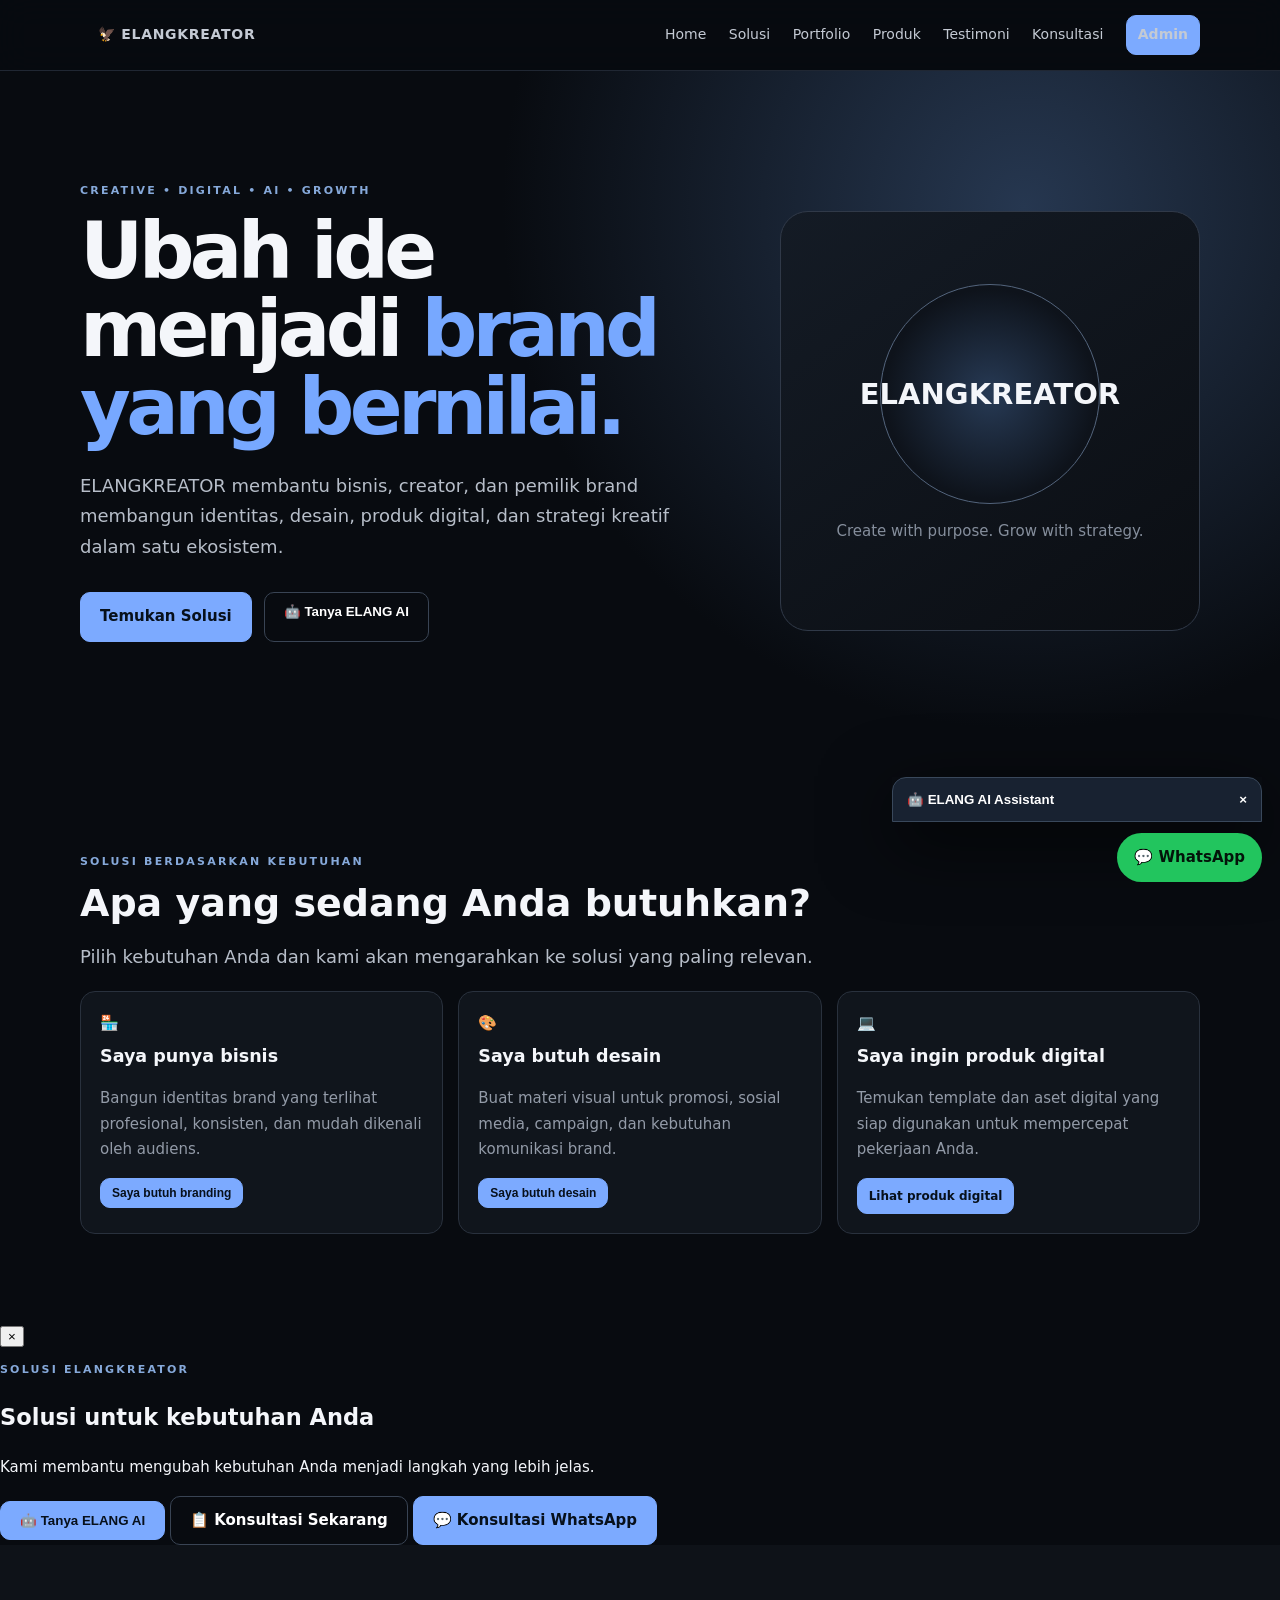
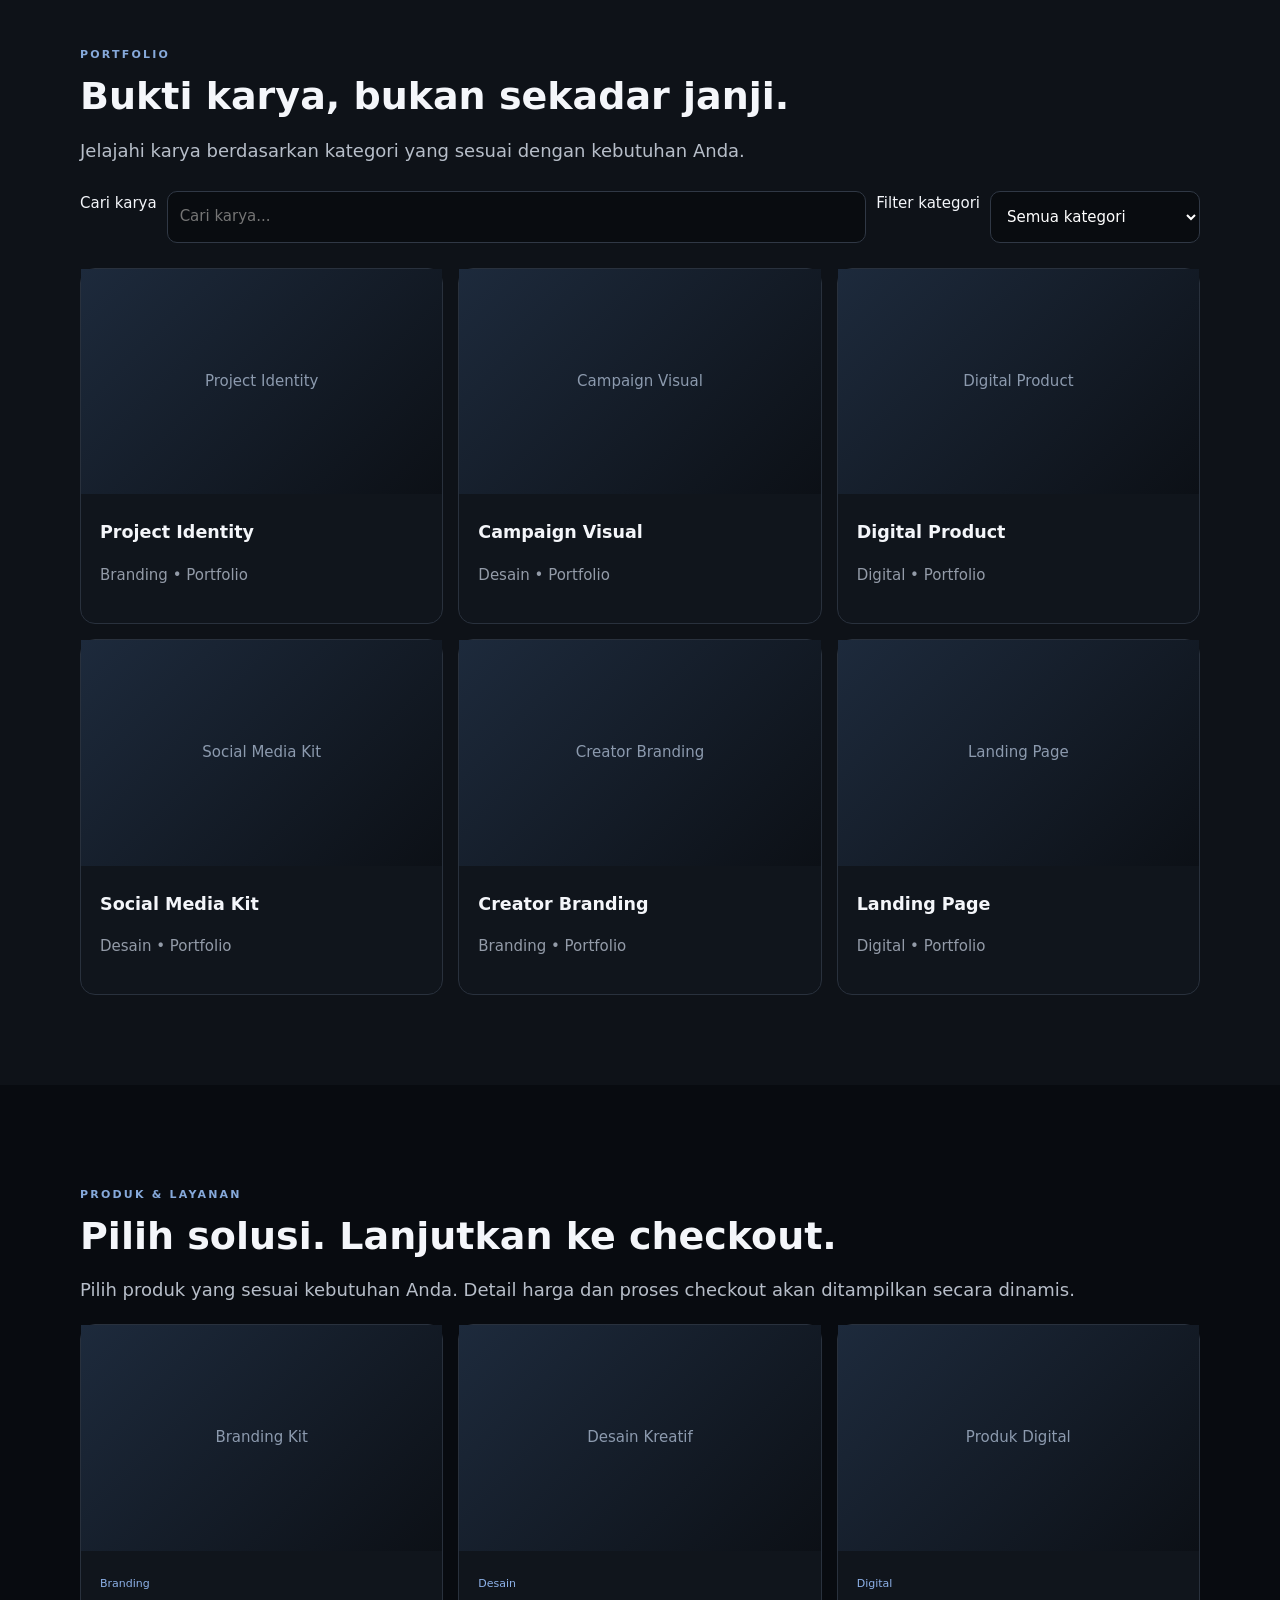
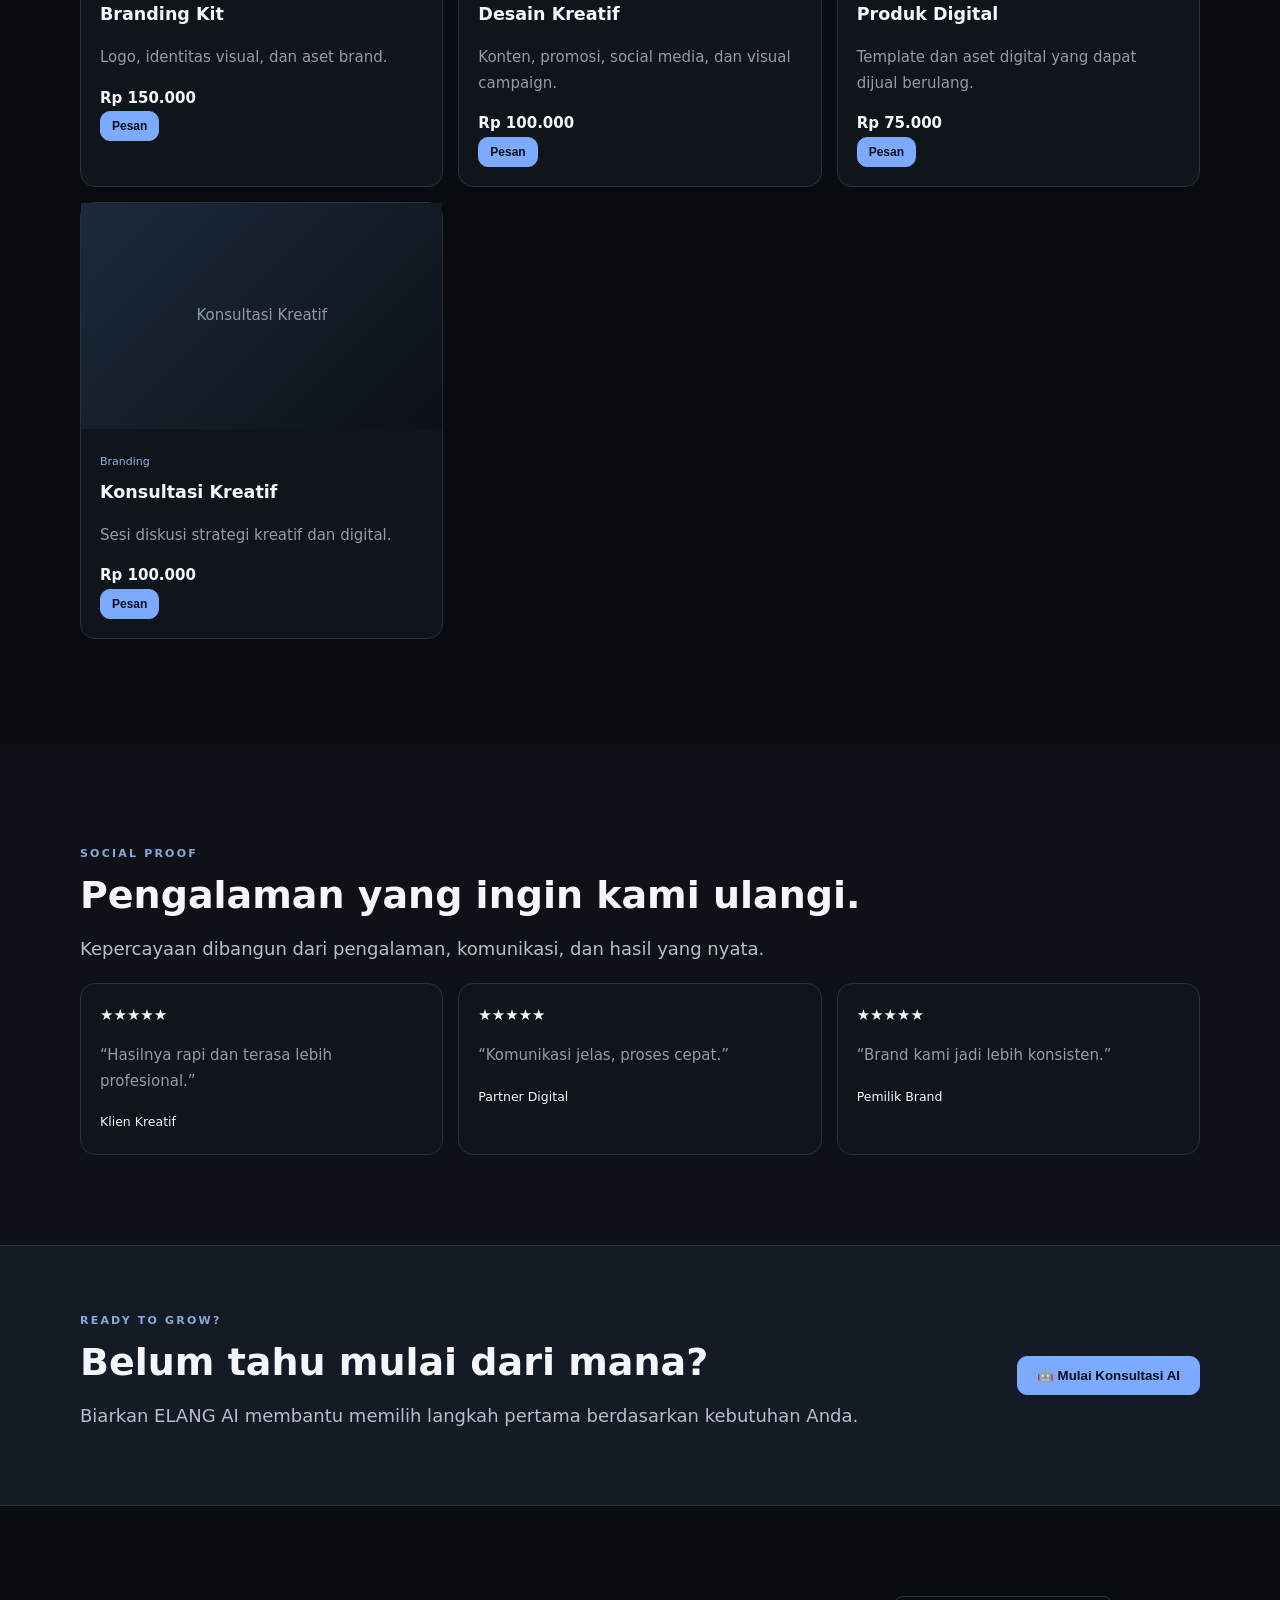
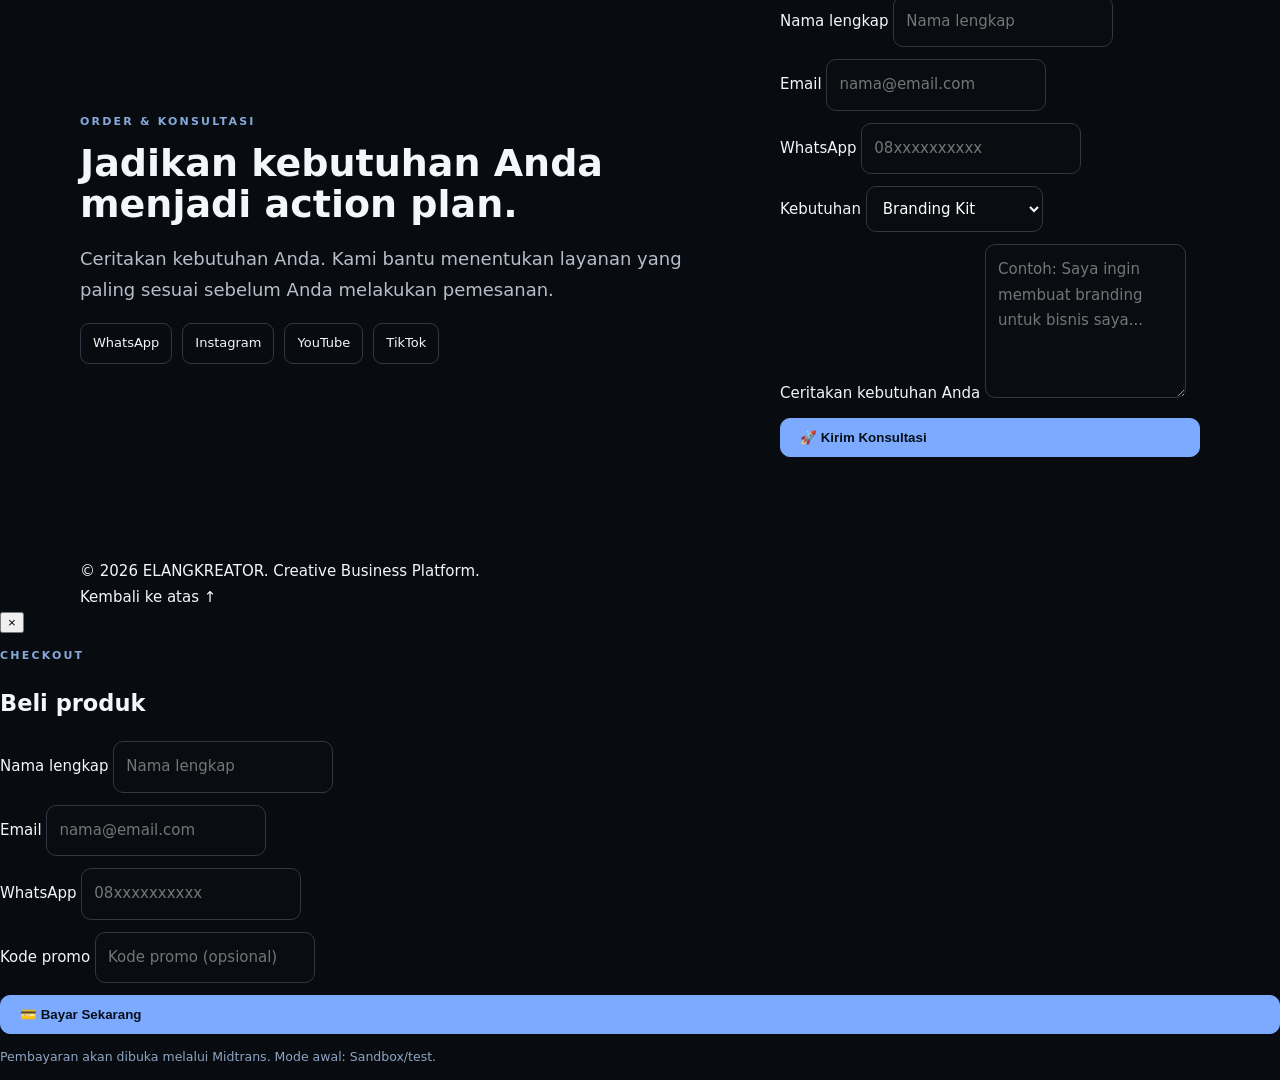
<file: index.html>
<!doctype html>
<html lang="id">
<head>
  <meta charset="utf-8">

  <meta
    name="viewport"
    content="width=device-width, initial-scale=1, viewport-fit=cover"
  >

  <meta
    name="description"
    content="ELANGKREATOR — solusi branding, desain kreatif, produk digital, konsultasi dan AI Assistant untuk membantu bisnis dan creator berkembang."
  >

  <meta
    name="keywords"
    content="ELANGKREATOR, branding, desain, produk digital, AI, creator, bisnis, konsultasi"
  >

  <meta name="author" content="ELANGKREATOR">

  <meta
    name="theme-color"
    content="#070b12"
  >

  <meta
    property="og:title"
    content="ELANGKREATOR — Creative Business Platform"
  >

  <meta
    property="og:description"
    content="Temukan solusi branding, desain, produk digital, konsultasi dan AI dalam satu platform."
  >

  <meta
    property="og:type"
    content="website"
  >

  <link
    rel="manifest"
    href="manifest.webmanifest"
  >

  <link
    rel="stylesheet"
    href="assets/css/style.css"
  >

  <title>
    ELANGKREATOR — Creative Business Platform
  </title>
</head>


<body>

  <!-- =====================================================
       HEADER
  ====================================================== -->

  <header class="site-header">

    <nav
      class="container nav"
      aria-label="Navigasi utama"
    >

      <a
        class="brand"
        href="#home"
        aria-label="ELANGKREATOR Home"
      >
        <span aria-hidden="true">🦅</span>
        <span>ELANGKREATOR</span>
      </a>


      <button
        id="menu"
        class="menu"
        type="button"
        aria-label="Buka menu"
        aria-expanded="false"
        aria-controls="navLinks"
      >
        ☰
      </button>


      <div
        id="navLinks"
        class="nav-links"
      >

        <a href="#home">
          Home
        </a>

        <a href="#solusi">
          Solusi
        </a>

        <a href="#portfolio">
          Portfolio
        </a>

        <a href="#produk">
          Produk
        </a>

        <a href="#testimoni">
          Testimoni
        </a>

        <a href="#kontak">
          Konsultasi
        </a>

        <a
          class="btn mini"
          href="admin.html"
        >
          Admin
        </a>

      </div>

    </nav>

  </header>



  <!-- =====================================================
       MAIN
  ====================================================== -->

  <main>


    <!-- =================================================
         HERO
    ================================================== -->

    <section
      id="home"
      class="hero"
      aria-labelledby="heroTitle"
    >

      <div class="container hero-grid">


        <div class="hero-content">

          <p class="eyebrow">
            CREATIVE • DIGITAL • AI • GROWTH
          </p>


          <h1 id="heroTitle">

            Ubah ide menjadi

            <span>
              brand yang bernilai.
            </span>

          </h1>


          <p class="lead">

            ELANGKREATOR membantu bisnis, creator,
            dan pemilik brand membangun identitas,
            desain, produk digital, dan strategi kreatif
            dalam satu ekosistem.

          </p>


          <div class="actions">

            <a
              class="btn"
              href="#solusi"
            >
              Temukan Solusi
            </a>


            <button
              class="btn outline"
              id="openAi"
              type="button"
            >
              🤖 Tanya ELANG AI
            </button>

          </div>


          <p
            class="status"
            id="heroStatus"
            aria-live="polite"
          ></p>

        </div>



        <div
          class="hero-card"
          aria-label="ELANGKREATOR"
        >

          <div class="logo-orb">

            ELANG<br>

            <strong>
              KREATOR
            </strong>

          </div>


          <p>
            Create with purpose.
            Grow with strategy.
          </p>

        </div>

      </div>

    </section>



    <!-- =================================================
         SOLUSI
    ================================================== -->

    <section
      id="solusi"
      class="section"
      aria-labelledby="solusiTitle"
    >

      <div class="container">

        <p class="eyebrow">
          SOLUSI BERDASARKAN KEBUTUHAN
        </p>


        <h2 id="solusiTitle">
          Apa yang sedang Anda butuhkan?
        </h2>


        <p class="lead">
          Pilih kebutuhan Anda dan kami akan
          mengarahkan ke solusi yang paling relevan.
        </p>


        <div class="cards">


          <!-- BRANDING -->

          <article class="card service-card">

            <div class="body">

              <div class="service-icon">
                🏪
              </div>


              <h3>
                Saya punya bisnis
              </h3>


              <p>
                Bangun identitas brand yang terlihat
                profesional, konsisten, dan mudah
                dikenali oleh audiens.
              </p>


              <button
                class="btn mini solution"
                type="button"
                data-service="Branding Kit"
                data-solution="branding"
              >
                Saya butuh branding
              </button>

            </div>

          </article>



          <!-- DESAIN -->

          <article class="card service-card">

            <div class="body">

              <div class="service-icon">
                🎨
              </div>


              <h3>
                Saya butuh desain
              </h3>


              <p>
                Buat materi visual untuk promosi,
                sosial media, campaign, dan kebutuhan
                komunikasi brand.
              </p>


              <button
                class="btn mini solution"
                type="button"
                data-service="Desain Kreatif"
                data-solution="design"
              >
                Saya butuh desain
              </button>

            </div>

          </article>



          <!-- PRODUK DIGITAL -->

          <article class="card service-card">

            <div class="body">

              <div class="service-icon">
                💻
              </div>


              <h3>
                Saya ingin produk digital
              </h3>


              <p>
                Temukan template dan aset digital
                yang siap digunakan untuk mempercepat
                pekerjaan Anda.
              </p>


              <a
                class="btn mini solution-link"
                href="#produk"
                data-service="Produk Digital"
              >
                Lihat produk digital
              </a>

            </div>

          </article>

        </div>

      </div>

    </section>



    <!-- =================================================
         SOLUTION DETAIL MODAL
    ================================================== -->

    <div
      id="solutionModal"
      class="modal"
      role="dialog"
      aria-modal="true"
      aria-labelledby="solutionTitle"
      aria-hidden="true"
    >

      <div class="modal-box solution-modal-box">

        <button
          class="close"
          id="closeSolutionModal"
          type="button"
          aria-label="Tutup"
        >
          ×
        </button>


        <p class="eyebrow">
          SOLUSI ELANGKREATOR
        </p>


        <h2 id="solutionTitle">
          Solusi untuk kebutuhan Anda
        </h2>


        <p id="solutionDescription">
          Kami membantu mengubah kebutuhan Anda
          menjadi langkah yang lebih jelas.
        </p>


        <div
          id="solutionContent"
          class="solution-content"
        ></div>


        <div class="solution-actions">


          <button
            id="solutionAI"
            class="btn"
            type="button"
          >
            🤖 Tanya ELANG AI
          </button>


          <a
            id="solutionOrder"
            class="btn outline"
            href="#kontak"
          >
            📋 Konsultasi Sekarang
          </a>


          <a
            id="solutionWhatsApp"
            class="btn green"
            href="#"
            target="_blank"
            rel="noopener"
          >
            💬 Konsultasi WhatsApp
          </a>

        </div>

      </div>

    </div>



    <!-- =================================================
         PORTFOLIO
    ================================================== -->

    <section
      id="portfolio"
      class="section dark"
      aria-labelledby="portfolioTitle"
    >

      <div class="container">

        <p class="eyebrow">
          PORTFOLIO
        </p>


        <h2 id="portfolioTitle">
          Bukti karya, bukan sekadar janji.
        </h2>


        <p class="lead">
          Jelajahi karya berdasarkan kategori
          yang sesuai dengan kebutuhan Anda.
        </p>


        <div class="toolbar">

          <label
            class="sr-only"
            for="search"
          >
            Cari karya
          </label>

          <input
            id="search"
            type="search"
            placeholder="Cari karya..."
            autocomplete="off"
          >


          <label
            class="sr-only"
            for="filter"
          >
            Filter kategori
          </label>

          <select id="filter">

            <option value="all">
              Semua kategori
            </option>

            <option value="Branding">
              Branding
            </option>

            <option value="Desain">
              Desain
            </option>

            <option value="Digital">
              Digital
            </option>

          </select>

        </div>


        <div
          id="gallery"
          class="cards"
          aria-live="polite"
        ></div>

      </div>

    </section>



    <!-- =================================================
         PRODUK
    ================================================== -->

    <section
      id="produk"
      class="section"
      aria-labelledby="produkTitle"
    >

      <div class="container">

        <p class="eyebrow">
          PRODUK & LAYANAN
        </p>


        <h2 id="produkTitle">
          Pilih solusi. Lanjutkan ke checkout.
        </h2>


        <p class="lead">
          Pilih produk yang sesuai kebutuhan Anda.
          Detail harga dan proses checkout akan
          ditampilkan secara dinamis.
        </p>


        <div
          id="products"
          class="cards"
          data-dynamic-pricing="true"
        ></div>


        <p
          id="productStatus"
          class="status"
          aria-live="polite"
        ></p>

      </div>

    </section>



    <!-- =================================================
         TESTIMONI
    ================================================== -->

    <section
      id="testimoni"
      class="section dark"
      aria-labelledby="testimoniTitle"
    >

      <div class="container">

        <p class="eyebrow">
          SOCIAL PROOF
        </p>


        <h2 id="testimoniTitle">
          Pengalaman yang ingin kami ulangi.
        </h2>


        <p class="lead">
          Kepercayaan dibangun dari pengalaman,
          komunikasi, dan hasil yang nyata.
        </p>


        <div
          id="testimonials"
          class="cards"
          aria-live="polite"
        ></div>

      </div>

    </section>



    <!-- =================================================
         CTA
    ================================================== -->

    <section
      class="cta"
      aria-labelledby="ctaTitle"
    >

      <div class="container cta-row">

        <div>

          <p class="eyebrow">
            READY TO GROW?
          </p>


          <h2 id="ctaTitle">
            Belum tahu mulai dari mana?
          </h2>


          <p class="lead">
            Biarkan ELANG AI membantu memilih
            langkah pertama berdasarkan kebutuhan Anda.
          </p>

        </div>


        <button
          class="btn green"
          id="openAi2"
          type="button"
        >
          🤖 Mulai Konsultasi AI
        </button>

      </div>

    </section>



    <!-- =================================================
         KONTAK / ORDER
    ================================================== -->

    <section
      id="kontak"
      class="section"
      aria-labelledby="kontakTitle"
    >

      <div class="container two">


        <div>

          <p class="eyebrow">
            ORDER & KONSULTASI
          </p>


          <h2 id="kontakTitle">
            Jadikan kebutuhan Anda
            menjadi action plan.
          </h2>


          <p class="lead">
            Ceritakan kebutuhan Anda.
            Kami bantu menentukan layanan yang
            paling sesuai sebelum Anda melakukan
            pemesanan.
          </p>


          <div class="socials">

            <a
              id="waLink"
              href="#"
              target="_blank"
              rel="noopener"
              aria-label="Hubungi ELANGKREATOR melalui WhatsApp"
            >
              WhatsApp
            </a>


            <a
              href="https://instagram.com/elangkreator"
              target="_blank"
              rel="noopener noreferrer"
              aria-label="Instagram ELANGKREATOR"
            >
              Instagram
            </a>


            <a
              href="https://youtube.com/"
              target="_blank"
              rel="noopener noreferrer"
              aria-label="YouTube ELANGKREATOR"
            >
              YouTube
            </a>


            <a
              href="https://tiktok.com/"
              target="_blank"
              rel="noopener noreferrer"
              aria-label="TikTok ELANGKREATOR"
            >
              TikTok
            </a>

          </div>

        </div>



        <!-- ORDER FORM -->

        <form
          id="orderForm"
          class="form"
          novalidate
        >

          <div class="form-group">

            <label for="orderName">
              Nama lengkap
            </label>

            <input
              id="orderName"
              name="name"
              required
              autocomplete="name"
              placeholder="Nama lengkap"
            >

          </div>


          <div class="form-group">

            <label for="orderEmail">
              Email
            </label>

            <input
              id="orderEmail"
              name="email"
              type="email"
              autocomplete="email"
              placeholder="nama@email.com"
            >

          </div>


          <div class="form-group">

            <label for="orderContact">
              WhatsApp
            </label>

            <input
              id="orderContact"
              name="contact"
              required
              autocomplete="tel"
              placeholder="08xxxxxxxxxx"
            >

          </div>


          <div class="form-group">

            <label for="serviceSelect">
              Kebutuhan
            </label>

            <select
              name="service"
              id="serviceSelect"
            >

              <option value="Branding Kit">
                Branding Kit
              </option>

              <option value="Desain Kreatif">
                Desain Kreatif
              </option>

              <option value="Produk Digital">
                Produk Digital
              </option>

              <option value="Konsultasi Kreatif">
                Konsultasi Kreatif
              </option>

            </select>

          </div>


          <div class="form-group">

            <label for="orderMessage">
              Ceritakan kebutuhan Anda
            </label>

            <textarea
              id="orderMessage"
              name="message"
              required
              rows="5"
              placeholder="Contoh: Saya ingin membuat branding untuk bisnis saya..."
            ></textarea>

          </div>


          <button
            class="btn"
            type="submit"
          >
            🚀 Kirim Konsultasi
          </button>


          <small
            id="formStatus"
            class="status"
            aria-live="polite"
          ></small>

        </form>

      </div>

    </section>

  </main>



  <!-- =====================================================
       FOOTER
  ====================================================== -->

  <footer class="footer">

    <div class="container">

      <div>
        © 2026 ELANGKREATOR.
        Creative Business Platform.
      </div>


      <a href="#home">
        Kembali ke atas ↑
      </a>

    </div>

  </footer>



  <!-- =====================================================
       FLOATING WHATSAPP
  ====================================================== -->

  <a
    class="wa"
    id="floatingWa"
    href="#"
    target="_blank"
    rel="noopener"
    aria-label="Hubungi ELANGKREATOR melalui WhatsApp"
  >
    💬 WhatsApp
  </a>



  <!-- =====================================================
       ELANG AI
  ====================================================== -->

  <section
    class="chatbot"
    aria-label="ELANG AI Assistant"
  >

    <button
      id="chatToggle"
      class="chat-head"
      type="button"
      aria-expanded="false"
      aria-controls="chatBody"
    >

      <span aria-hidden="true">
        🤖
      </span>

      <span>
        ELANG AI Assistant
      </span>

      <b
        aria-hidden="true"
      >
        ×
      </b>

    </button>



    <div
      id="chatBody"
      class="chat-body"
      hidden
    >


      <div
        id="messages"
        class="messages"
        aria-live="polite"
        aria-label="Percakapan ELANG AI"
      >

        <div class="msg bot">

          Halo! Saya ELANG AI. 👋

          <br><br>

          Saya dapat membantu Anda memilih
          branding, desain, produk digital,
          konsultasi, atau langkah pertama
          yang paling sesuai.

        </div>

      </div>



      <!-- QUICK ACTION -->

      <div
        class="quick"
        aria-label="Pilihan cepat"
      >

        <button
          type="button"
          data-q="Saya punya bisnis dan ingin branding"
        >
          🎯 Branding
        </button>


        <button
          type="button"
          data-q="Saya membutuhkan desain"
        >
          🎨 Desain
        </button>


        <button
          type="button"
          data-q="Saya ingin produk digital"
        >
          💻 Produk Digital
        </button>


        <button
          type="button"
          data-q="Saya belum tahu harus memilih apa"
        >
          💡 Belum tahu
        </button>

      </div>



      <!-- CHAT FORM -->

      <form
        id="chatForm"
        class="chat-form"
      >

        <label
          class="sr-only"
          for="chatInput"
        >
          Pertanyaan untuk ELANG AI
        </label>


        <input
          id="chatInput"
          name="message"
          autocomplete="off"
          placeholder="Tulis pertanyaan..."
        >


        <button
          class="btn mini"
          type="submit"
          aria-label="Kirim pertanyaan"
        >
          ➤
        </button>

      </form>

    </div>

  </section>



  <!-- =====================================================
       CHECKOUT MODAL
  ====================================================== -->

  <div
    id="checkoutModal"
    class="modal"
    role="dialog"
    aria-modal="true"
    aria-labelledby="checkoutTitle"
    aria-hidden="true"
  >

    <div class="modal-box">


      <button
        class="close"
        id="closeModal"
        type="button"
        aria-label="Tutup checkout"
      >
        ×
      </button>


      <p class="eyebrow">
        CHECKOUT
      </p>


      <h2 id="checkoutTitle">
        Beli produk
      </h2>


      <div
        id="checkoutSummary"
        class="order-summary"
      ></div>


      <form
        id="checkoutForm"
        class="form"
      >


        <div class="form-group">

          <label for="checkoutName">
            Nama lengkap
          </label>

          <input
            id="checkoutName"
            name="name"
            required
            autocomplete="name"
            placeholder="Nama lengkap"
          >

        </div>


        <div class="form-group">

          <label for="checkoutEmail">
            Email
          </label>

          <input
            id="checkoutEmail"
            name="email"
            type="email"
            required
            autocomplete="email"
            placeholder="nama@email.com"
          >

        </div>


        <div class="form-group">

          <label for="checkoutPhone">
            WhatsApp
          </label>

          <input
            id="checkoutPhone"
            name="phone"
            required
            autocomplete="tel"
            placeholder="08xxxxxxxxxx"
          >

        </div>


        <div class="form-group">

          <label for="checkoutCoupon">
            Kode promo
          </label>

          <input
            id="checkoutCoupon"
            name="coupon"
            placeholder="Kode promo (opsional)"
          >

        </div>


        <button
          class="btn green"
          type="submit"
        >
          💳 Bayar Sekarang
        </button>


        <small class="payment-note">

          Pembayaran akan dibuka melalui Midtrans.
          Mode awal: Sandbox/test.

        </small>


        <small
          id="checkoutStatus"
          class="status"
          aria-live="polite"
        ></small>

      </form>

    </div>

  </div>



  <!-- =====================================================
       GLOBAL JAVASCRIPT UNTUK ARAH TOMBOL
  ====================================================== -->

  <script>

    document.addEventListener("DOMContentLoaded", () => {

      /*
       * WhatsApp ELANGKREATOR
       */

      const whatsappNumber = "6281280380626";

      const whatsappMessage =
        "Halo ELANGKREATOR 👋 Saya ingin berkonsultasi mengenai layanan Anda.";

      const whatsappURL =
        "https://wa.me/" +
        whatsappNumber +
        "?text=" +
        encodeURIComponent(whatsappMessage);


      const waLink =
        document.getElementById("waLink");

      const floatingWa =
        document.getElementById("floatingWa");


      if (waLink) {
        waLink.href = whatsappURL;
      }


      if (floatingWa) {
        floatingWa.href = whatsappURL;
      }



      /*
       * MENU MOBILE
       */

      const menu =
        document.getElementById("menu");

      const navLinks =
        document.getElementById("navLinks");


      if (menu && navLinks) {

        menu.addEventListener("click", () => {

          const isOpen =
            navLinks.classList.toggle("open");

          menu.setAttribute(
            "aria-expanded",
            String(isOpen)
          );

        });


        navLinks
          .querySelectorAll("a")
          .forEach(link => {

            link.addEventListener("click", () => {

              navLinks.classList.remove("open");

              menu.setAttribute(
                "aria-expanded",
                "false"
              );

            });

          });

      }



      /*
       * DETAIL SOLUSI
       */

      const solutionModal =
        document.getElementById("solutionModal");

      const closeSolutionModal =
        document.getElementById("closeSolutionModal");

      const solutionTitle =
        document.getElementById("solutionTitle");

      const solutionDescription =
        document.getElementById("solutionDescription");

      const solutionContent =
        document.getElementById("solutionContent");

      const solutionOrder =
        document.getElementById("solutionOrder");

      const solutionWhatsApp =
        document.getElementById("solutionWhatsApp");

      const solutionAI =
        document.getElementById("solutionAI");


      const solutions = {

        branding: {

          title:
            "🚀 Bangun Branding yang Lebih Profesional",

          description:
            "Branding bukan hanya tentang logo. Kami membantu membangun identitas yang jelas, konsisten, dan mudah dikenali.",

          content: `
            <ul>
              <li>🎯 Menentukan identitas dan positioning brand</li>
              <li>🎨 Konsep logo dan visual branding</li>
              <li>📱 Identitas visual untuk media sosial</li>
              <li>✍️ Gaya komunikasi dan pesan brand</li>
              <li>📋 Arahan pengembangan brand</li>
            </ul>
          `

        },


        design: {

          title:
            "🎨 Buat Desain yang Mendukung Bisnis",

          description:
            "Visual yang baik bukan hanya terlihat menarik, tetapi membantu pesan Anda lebih mudah dipahami.",

          content: `
            <ul>
              <li>🎨 Konten sosial media</li>
              <li>📢 Materi promosi</li>
              <li>🖼️ Banner dan campaign</li>
              <li>📱 Visual untuk creator</li>
              <li>✨ Konsep desain premium</li>
            </ul>
          `

        }

      };


      document
        .querySelectorAll("[data-solution]")
        .forEach(button => {

          button.addEventListener("click", () => {

            const type =
              button.dataset.solution;

            const service =
              button.dataset.service || "Konsultasi Kreatif";

            const data =
              solutions[type];

            if (!data || !solutionModal) {
              return;
            }


            solutionTitle.textContent =
              data.title;


            solutionDescription.textContent =
              data.description;


            solutionContent.innerHTML =
              data.content;


            solutionOrder.href =
              "#kontak";


            solutionWhatsApp.href =
              "https://wa.me/" +
              whatsappNumber +
              "?text=" +
              encodeURIComponent(
                "Halo ELANGKREATOR, saya tertarik dengan layanan " +
                service +
                ". Saya ingin berkonsultasi."
              );


            solutionModal.classList.add("active");

            solutionModal.setAttribute(
              "aria-hidden",
              "false"
            );

          });

        });



      /*
       * TUTUP SOLUSI
       */

      if (closeSolutionModal) {

        closeSolutionModal.addEventListener(
          "click",
          () => {

            solutionModal.classList.remove("active");

            solutionModal.setAttribute(
              "aria-hidden",
              "true"
            );

          }
        );

      }


      if (solutionModal) {

        solutionModal.addEventListener(
          "click",
          event => {

            if (event.target === solutionModal) {

              solutionModal.classList.remove(
                "active"
              );

              solutionModal.setAttribute(
                "aria-hidden",
                "true"
              );

            }

          }
        );

      }



      /*
       * TOMBOL AI DARI SOLUSI
       */

      if (solutionAI) {

        solutionAI.addEventListener(
          "click",
          () => {

            if (solutionModal) {

              solutionModal.classList.remove(
                "active"
              );

            }


            const chatToggle =
              document.getElementById("chatToggle");

            if (chatToggle) {
              chatToggle.click();
            }

          }
        );

      }



      /*
       * LINK PRODUK DIGITAL
       */

      document
        .querySelectorAll(".solution-link")
        .forEach(link => {

          link.addEventListener(
            "click",
            () => {

              const service =
                link.dataset.service;

              const select =
                document.getElementById(
                  "serviceSelect"
                );

              if (select && service) {

                select.value =
                  service;

              }

            }
          );

        });



      /*
       * ESC UNTUK MENUTUP MODAL
       */

      document.addEventListener(
        "keydown",
        event => {

          if (event.key !== "Escape") {
            return;
          }


          if (solutionModal) {

            solutionModal.classList.remove(
              "active"
            );

            solutionModal.setAttribute(
              "aria-hidden",
              "true"
            );

          }

        }
      );

    });

  </script>



  <!-- =====================================================
       APP JAVASCRIPT
  ====================================================== -->

  <script
    type="module"
    src="assets/js/app.js"
  ></script>


  <!-- =====================================================
       PRICING / SUPABASE
  ====================================================== -->

  <script
    type="module"
    src="assets/js/pricing.js"
  ></script>


  <!-- =====================================================
       SERVICE WORKER
  ====================================================== -->

  <script>

    if ("serviceWorker" in navigator) {

      window.addEventListener(
        "load",
        () => {

          navigator.serviceWorker
            .register("sw.js")
            .catch(() => {});

        }
      );

    }

  </script>

</body>
  </html>
</file>
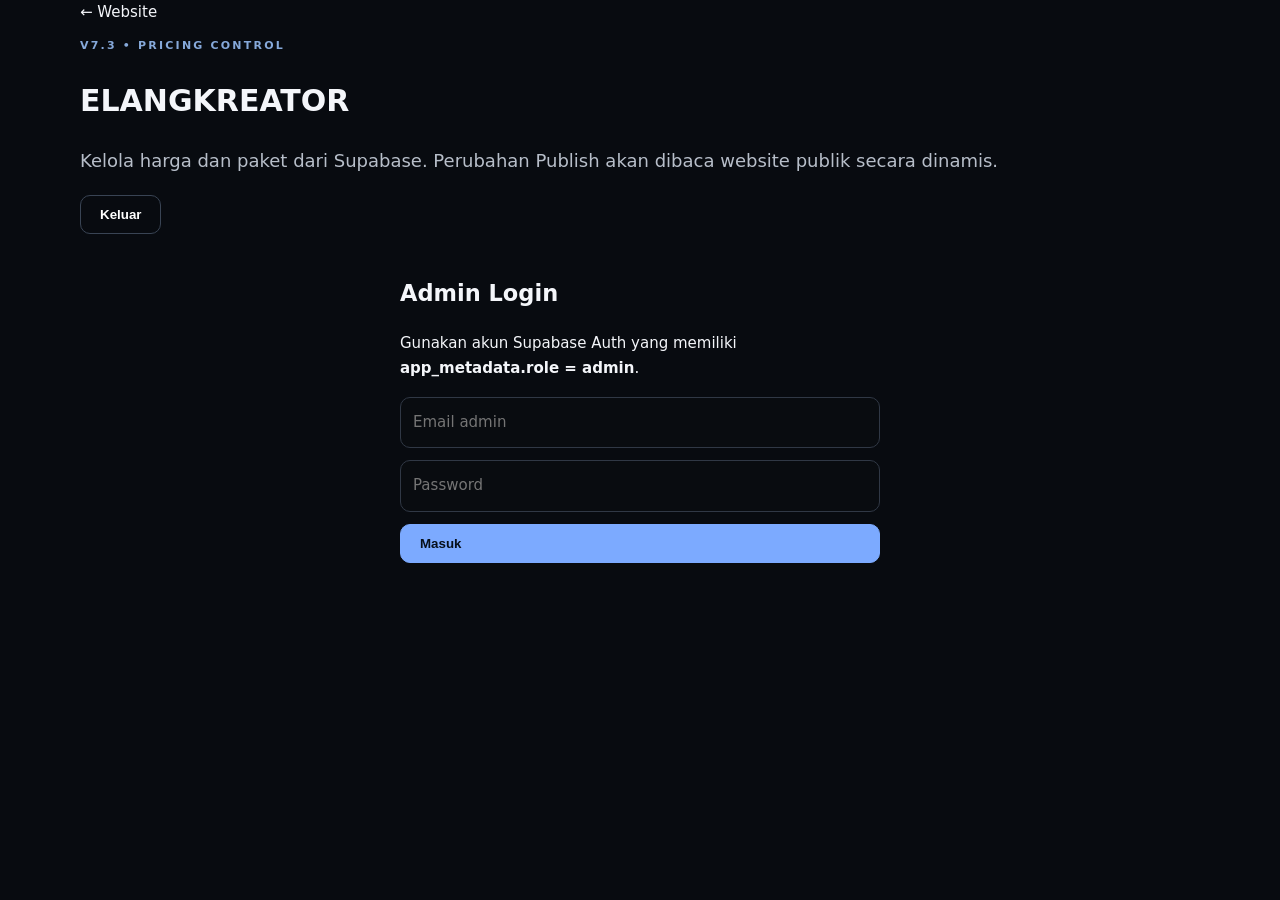
<file: admin-v7.3-pricing-control.html>
<!doctype html><html lang="id"><head><meta charset="utf-8"><meta name="viewport" content="width=device-width,initial-scale=1"><meta name="theme-color" content="#070b12"><title>ELANGKREATOR V7.3 — Pricing Control</title><link rel="stylesheet" href="assets/css/style.css"><style>
.pricing-card{position:relative}.pricing-card.featured{outline:1px solid var(--accent)}.pricing-features{list-style:none;padding:0;margin:14px 0;color:#cbd5e1}.pricing-features li{margin:6px 0}.wide{max-width:none!important}.split{display:grid;grid-template-columns:1.15fr .85fr;gap:18px}.preview-sticky{position:sticky;top:18px}.actions-bar{display:flex;gap:10px;flex-wrap:wrap;align-items:center}.muted{color:var(--muted)}@media(max-width:850px){.split{grid-template-columns:1fr}.preview-sticky{position:static}}
</style></head><body><main class="admin-main"><div class="container wide"><div class="row"><div><a href="index.html">← Website</a><p class="eyebrow">V7.3 • PRICING CONTROL</p><h1>ELANGKREATOR</h1><p class="lead">Kelola harga dan paket dari Supabase. Perubahan Publish akan dibaca website publik secara dinamis.</p></div><button id="logout" class="btn outline" hidden>Keluar</button></div>
<div id="loginPanel" class="admin-box" style="max-width:480px;margin:40px auto"><h2>Admin Login</h2><p class="muted">Gunakan akun Supabase Auth yang memiliki <b>app_metadata.role = admin</b>.</p><form id="loginForm" class="form"><input id="email" type="email" required placeholder="Email admin"><input id="password" type="password" required placeholder="Password"><button class="btn">Masuk</button><small id="status" class="status"></small></form></div>
<section id="dashboard" hidden><p id="dashboardStatus" class="status"></p><div id="stats" class="admin-grid"></div>
<div class="split"><div class="admin-box"><div class="row"><div><p class="eyebrow">PACKAGE EDITOR</p><h2 id="formTitle">Tambah Paket</h2></div><button id="cancelEdit" class="btn outline mini" hidden>Batal</button></div><form id="pricingForm" class="form"><input id="name" required placeholder="Nama paket"><input id="category" required placeholder="Kategori"><input id="price" required type="number" min="0" step="1" placeholder="Harga (Rupiah)"><input id="badge" placeholder="Badge, contoh: PALING POPULER"><textarea id="description" required placeholder="Deskripsi paket"></textarea><textarea id="features" rows="6" placeholder="Daftar fitur — satu fitur per baris"></textarea><input id="cta" placeholder="Teks tombol CTA" value="Pilih Paket"><label><input id="featured" type="checkbox"> ⭐ Tandai sebagai REKOMENDASI</label><label><input id="active" type="checkbox" checked> 🟢 Publish (matikan untuk Draft)</label><input id="sortOrder" type="number" value="100" min="0" placeholder="Urutan"><button class="btn green" type="submit">💾 Simpan Pricing</button></form></div>
<div class="admin-box preview-sticky"><p class="eyebrow">LIVE PREVIEW</p><div id="preview"></div><p class="muted">Preview mengikuti data form sebelum disimpan.</p></div></div>
<div class="admin-box"><div class="actions-bar"><div style="flex:1"><input id="search" placeholder="🔎 Cari nama, kategori, deskripsi..."></div><select id="filter"><option value="all">Semua</option><option value="active">Publish</option><option value="draft">Draft</option><option value="featured">Rekomendasi</option></select><button id="exportBtn" class="btn mini outline">📦 Export JSON</button><label class="btn mini outline" for="importInput">📥 Import JSON</label><input id="importInput" type="file" accept="application/json" hidden></div><div id="pricingList" style="margin-top:18px"></div></div>
</section></div></main><script type="module" src="assets/js/pricing-admin.js"></script></body></html>
</file>
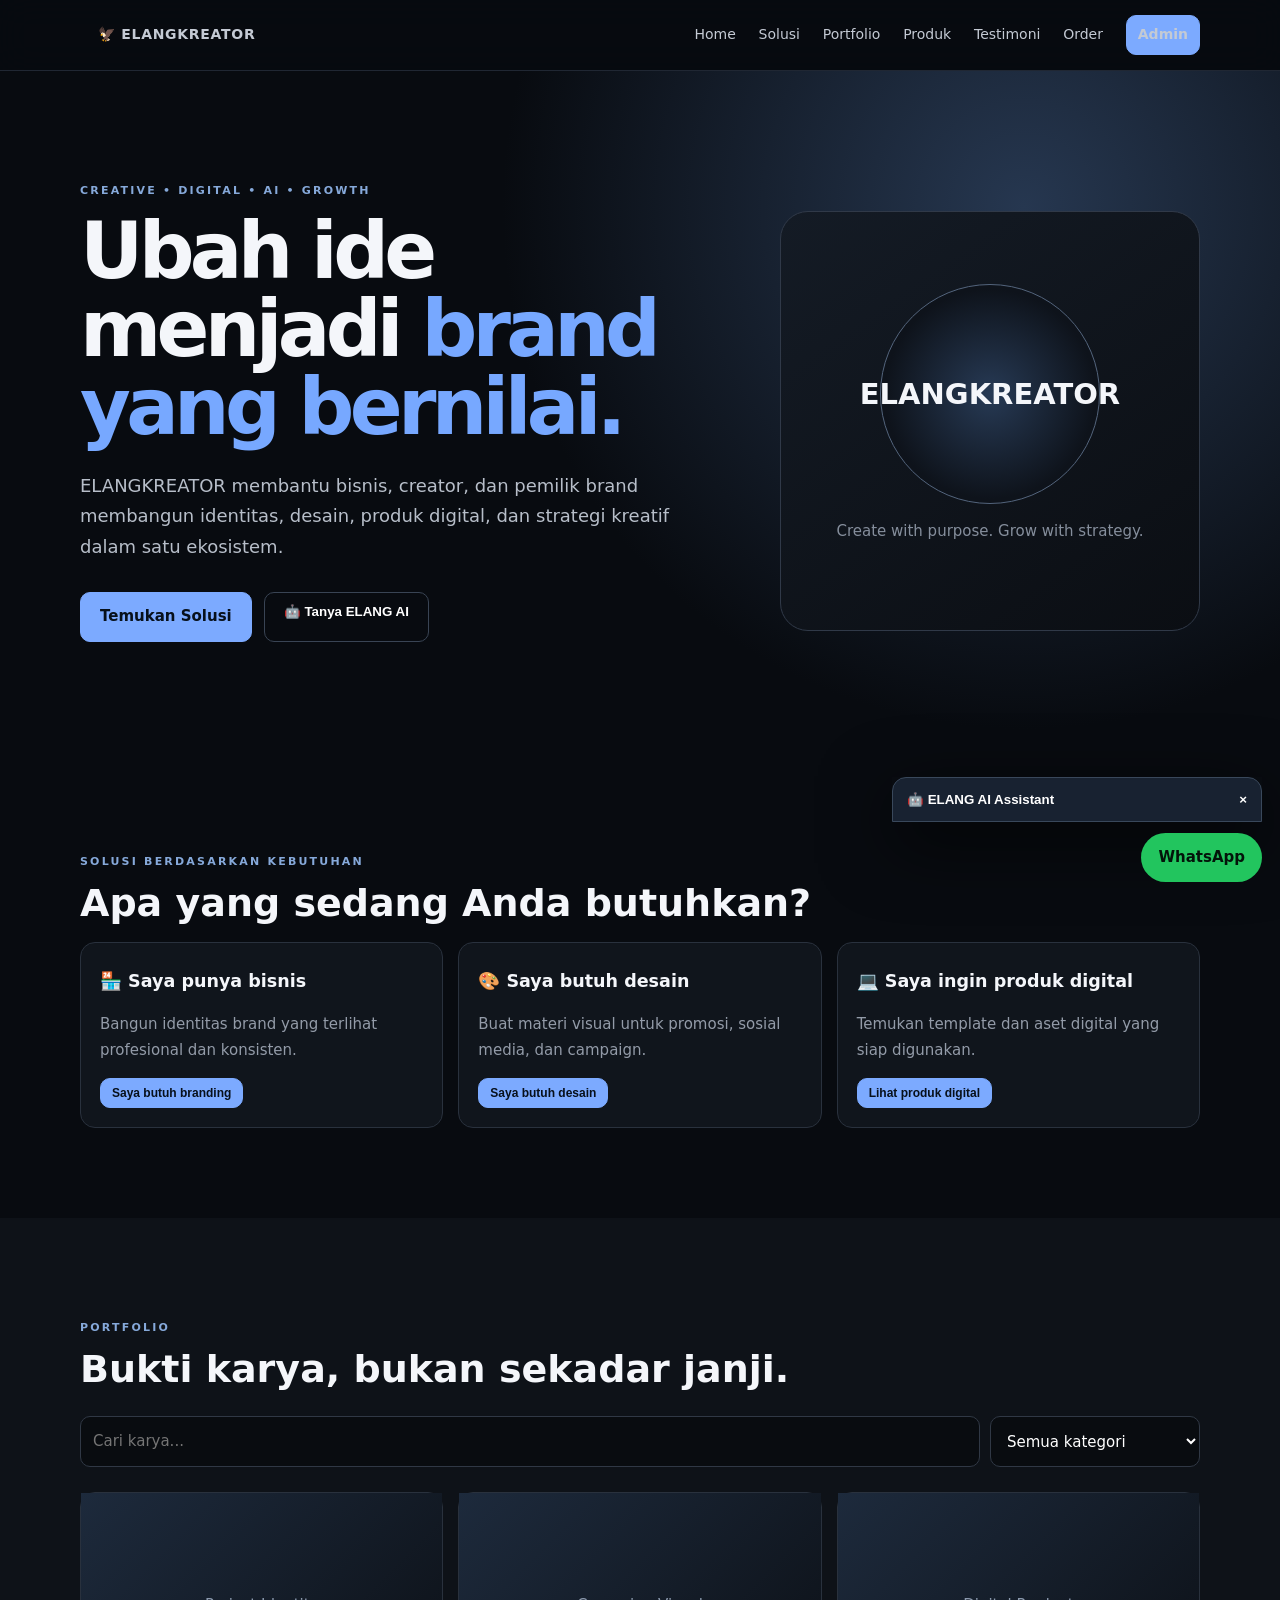
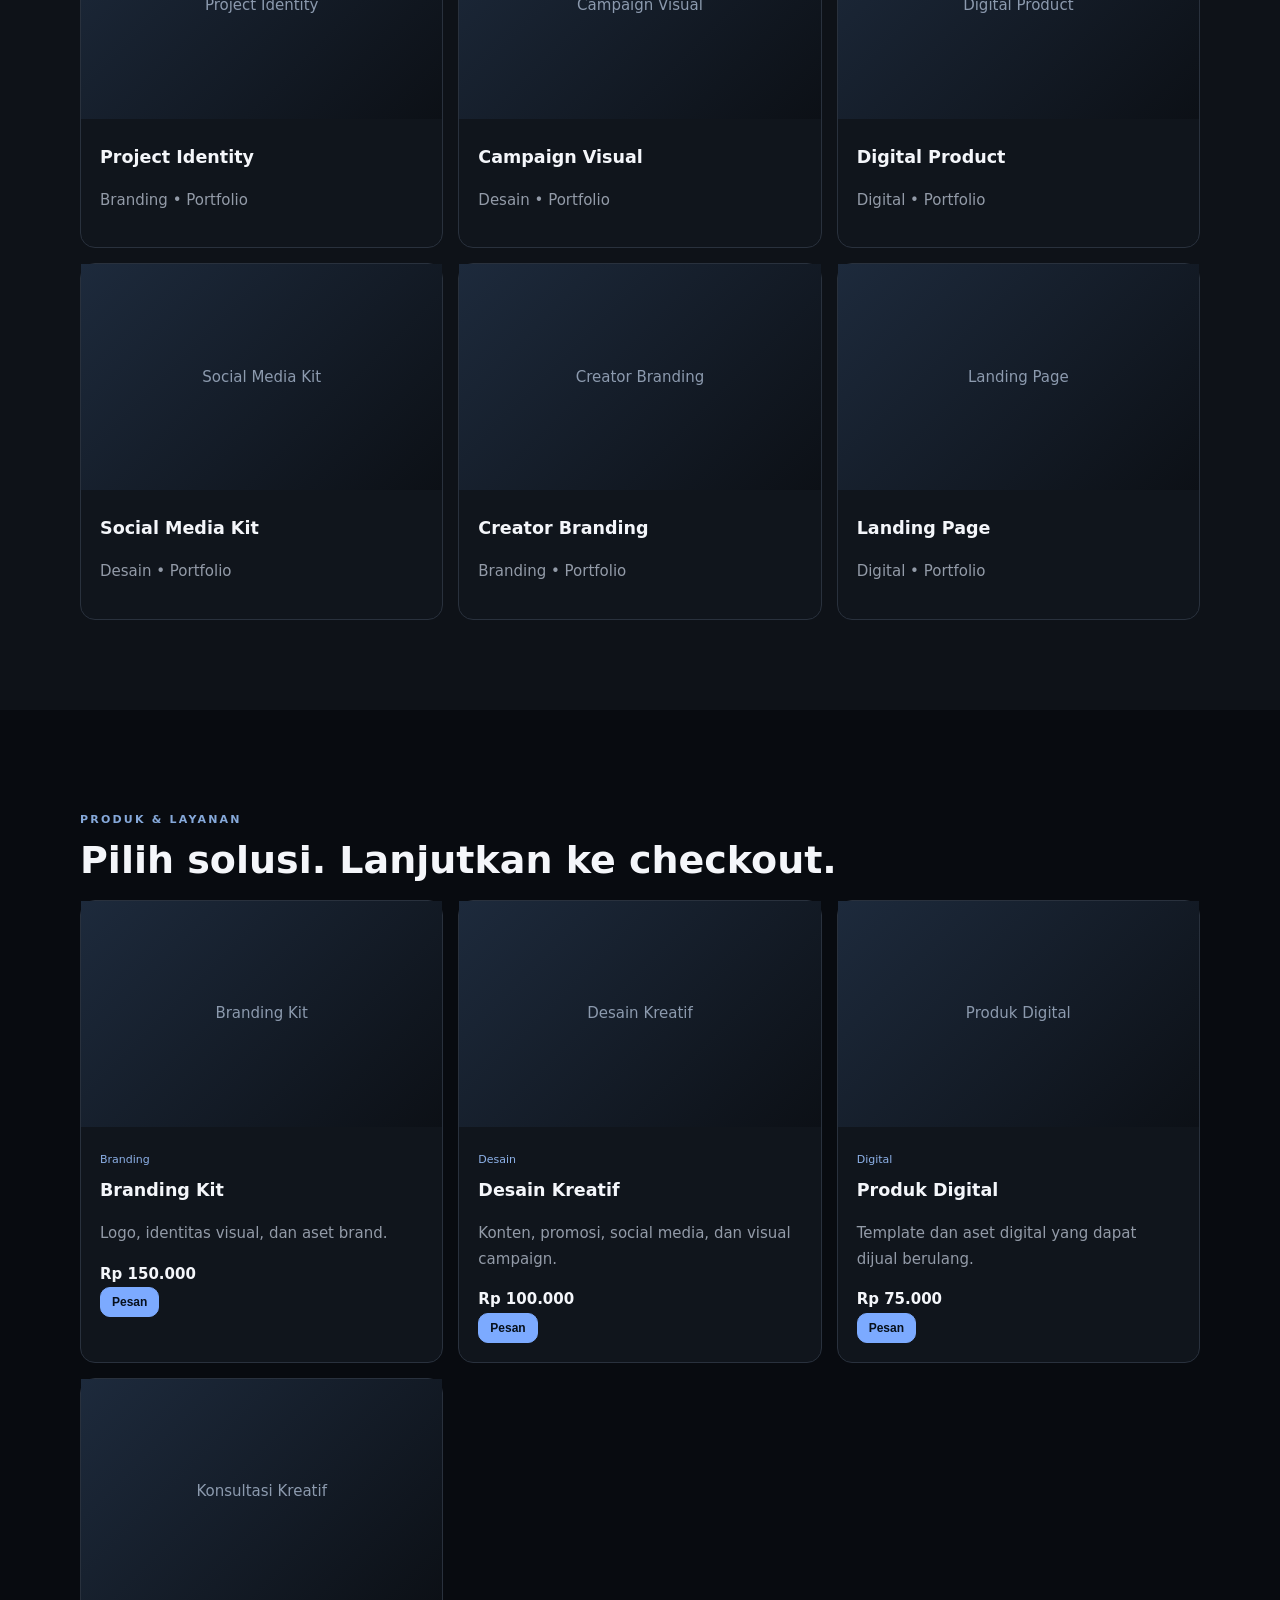
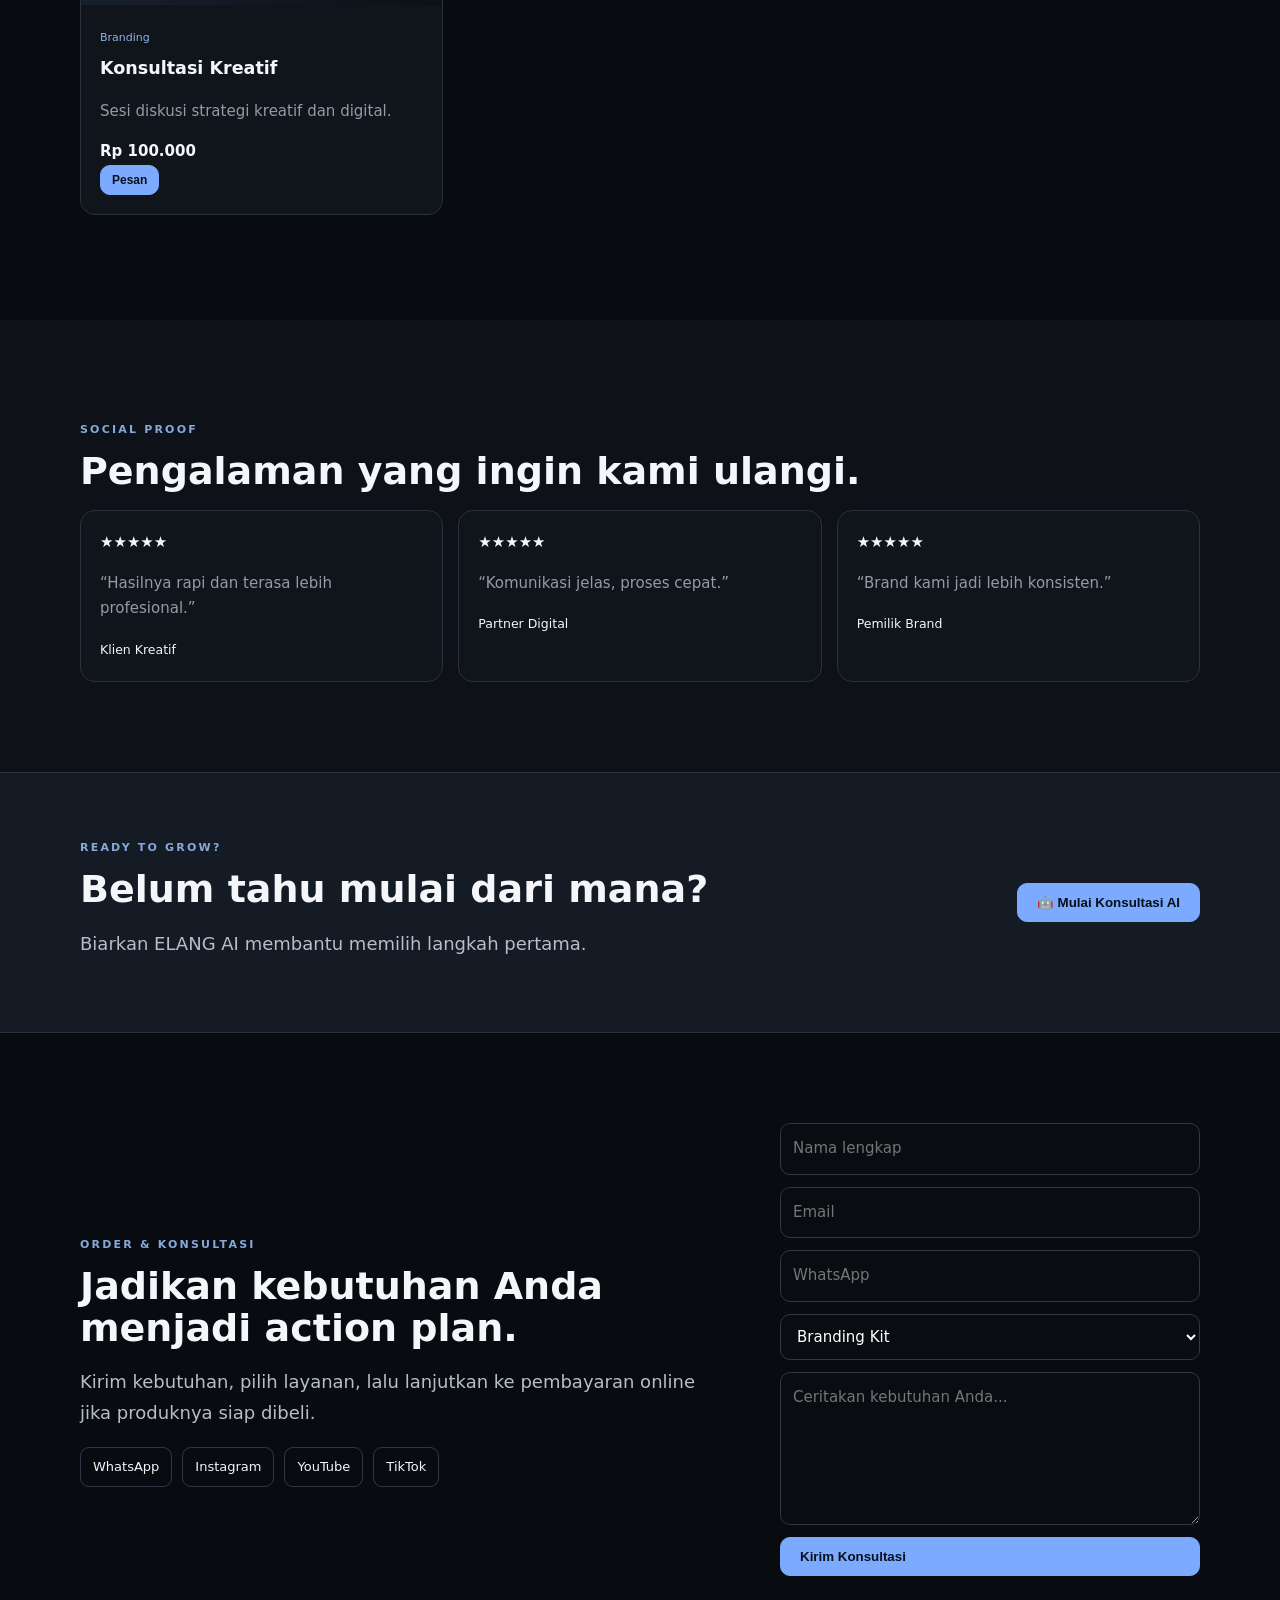
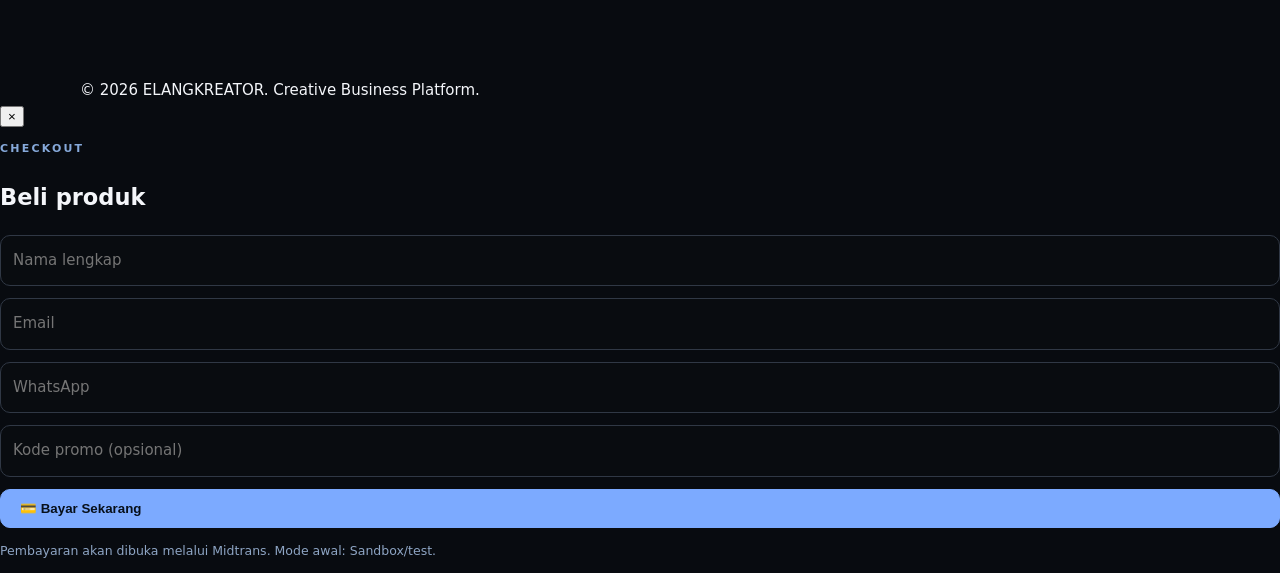
<file: admin.html>
<!doctype html>
<html lang="id">
<head>
<meta charset="utf-8">
<meta name="viewport" content="width=device-width,initial-scale=1">
<meta name="description" content="ELANGKREATOR — branding, desain, produk digital, AI assistant dan layanan kreatif.">
<meta property="og:title" content="ELANGKREATOR — Creative Business Platform">
<meta property="og:description" content="Temukan solusi kreatif, konsultasi, produk digital dan checkout online.">
<meta name="theme-color" content="#070b12">
<link rel="manifest" href="manifest.webmanifest">
<title>ELANGKREATOR — Creative Business Platform</title>
<link rel="stylesheet" href="assets/css/style.css">
</head>

<body>

<header>
  <nav class="container nav">
    <a class="brand" href="#home">
      🦅 <span>ELANGKREATOR</span>
    </a>

    <button id="menu" class="menu" aria-label="Menu">☰</button>

    <div id="navLinks">
      <a href="#home">Home</a>
      <a href="#solusi">Solusi</a>
      <a href="#portfolio">Portfolio</a>
      <a href="#produk">Produk</a>
      <a href="#testimoni">Testimoni</a>
      <a href="#kontak">Order</a>
      <a class="btn mini" href="admin.html">Admin</a>
    </div>
  </nav>
</header>

<main>

<section id="home" class="hero">
  <div class="container hero-grid">

    <div>
      <p class="eyebrow">CREATIVE • DIGITAL • AI • GROWTH</p>

      <h1>
        Ubah ide menjadi
        <span>brand yang bernilai.</span>
      </h1>

      <p class="lead">
        ELANGKREATOR membantu bisnis, creator, dan pemilik brand
        membangun identitas, desain, produk digital, dan strategi
        kreatif dalam satu ekosistem.
      </p>

      <div class="actions">
        <a class="btn" href="#solusi">Temukan Solusi</a>
        <button class="btn outline" id="openAi">
          🤖 Tanya ELANG AI
        </button>
      </div>

      <p class="status" id="heroStatus"></p>
    </div>

    <div class="hero-card">
      <div class="logo-orb">
        ELANG<br>
        <strong>KREATOR</strong>
      </div>

      <p>Create with purpose. Grow with strategy.</p>
    </div>

  </div>
</section>


<section id="solusi" class="section">
  <div class="container">

    <p class="eyebrow">SOLUSI BERDASARKAN KEBUTUHAN</p>

    <h2>Apa yang sedang Anda butuhkan?</h2>

    <div class="cards">

      <article class="card">
        <div class="body">
          <h3>🏪 Saya punya bisnis</h3>

          <p>
            Bangun identitas brand yang terlihat profesional
            dan konsisten.
          </p>

          <button
            class="btn mini solution"
            data-service="Branding Kit">
            Saya butuh branding
          </button>
        </div>
      </article>


      <article class="card">
        <div class="body">
          <h3>🎨 Saya butuh desain</h3>

          <p>
            Buat materi visual untuk promosi, sosial media,
            dan campaign.
          </p>

          <button
            class="btn mini solution"
            data-service="Desain Kreatif">
            Saya butuh desain
          </button>
        </div>
      </article>


      <article class="card">
        <div class="body">
          <h3>💻 Saya ingin produk digital</h3>

          <p>
            Temukan template dan aset digital yang siap digunakan.
          </p>

          <button
            class="btn mini solution"
            data-service="Produk Digital">
            Lihat produk digital
          </button>
        </div>
      </article>

    </div>
  </div>
</section>


<section id="portfolio" class="section dark">
  <div class="container">

    <p class="eyebrow">PORTFOLIO</p>

    <h2>Bukti karya, bukan sekadar janji.</h2>

    <div class="toolbar">
      <input id="search" placeholder="Cari karya...">

      <select id="filter">
        <option value="all">Semua kategori</option>
        <option>Branding</option>
        <option>Desain</option>
        <option>Digital</option>
      </select>
    </div>

    <div id="gallery" class="cards"></div>

  </div>
</section>


<!-- PRICING DINAMIS SUPABASE -->
<section id="produk" class="section">

  <div class="container">

    <p class="eyebrow">PRODUK & LAYANAN</p>

    <h2>Pilih solusi. Lanjutkan ke checkout.</h2>

    <div
      id="products"
      class="cards"
      data-dynamic-pricing="true">
    </div>

    <p id="productStatus" class="status"></p>

  </div>

</section>


<section id="testimoni" class="section dark">
  <div class="container">

    <p class="eyebrow">SOCIAL PROOF</p>

    <h2>Pengalaman yang ingin kami ulangi.</h2>

    <div id="testimonials" class="cards"></div>

  </div>
</section>


<section class="cta">
  <div class="container cta-row">

    <div>
      <p class="eyebrow">READY TO GROW?</p>

      <h2>Belum tahu mulai dari mana?</h2>

      <p class="lead">
        Biarkan ELANG AI membantu memilih langkah pertama.
      </p>
    </div>

    <button class="btn green" id="openAi2">
      🤖 Mulai Konsultasi AI
    </button>

  </div>
</section>


<section id="kontak" class="section">
  <div class="container two">

    <div>
      <p class="eyebrow">ORDER & KONSULTASI</p>

      <h2>
        Jadikan kebutuhan Anda menjadi action plan.
      </h2>

      <p class="lead">
        Kirim kebutuhan, pilih layanan, lalu lanjutkan ke
        pembayaran online jika produknya siap dibeli.
      </p>

      <div class="socials">
        <a id="waLink" target="_blank">WhatsApp</a>
        <a href="https://instagram.com/elangkreator" target="_blank">
          Instagram
        </a>
        <a href="https://youtube.com/" target="_blank">
          YouTube
        </a>
        <a href="https://tiktok.com/" target="_blank">
          TikTok
        </a>
      </div>
    </div>


    <form id="orderForm" class="form">

      <input
        name="name"
        required
        placeholder="Nama lengkap">

      <input
        name="email"
        type="email"
        placeholder="Email">

      <input
        name="contact"
        required
        placeholder="WhatsApp">

      <select name="service" id="serviceSelect">
        <option>Branding Kit</option>
        <option>Desain Kreatif</option>
        <option>Produk Digital</option>
        <option>Konsultasi Kreatif</option>
      </select>

      <textarea
        name="message"
        required
        rows="5"
        placeholder="Ceritakan kebutuhan Anda..."></textarea>

      <button class="btn" type="submit">
        Kirim Konsultasi
      </button>

      <small id="formStatus" class="status"></small>

    </form>

  </div>
</section>

</main>


<footer class="footer">
  <div class="container">
    © 2026 ELANGKREATOR. Creative Business Platform.
  </div>
</footer>


<a class="wa" id="floatingWa" target="_blank">
  WhatsApp
</a>


<!-- ELANG AI -->
<div class="chatbot">

  <button id="chatToggle" class="chat-head">
    🤖
    <span>ELANG AI Assistant</span>
    <b>×</b>
  </button>

  <div id="chatBody" class="chat-body">

    <div id="messages" class="messages">

      <div class="msg bot">
        Halo! Saya ELANG AI. Saya membantu memilih solusi,
        menjelaskan layanan, dan mengarahkan Anda ke order
        atau checkout.
      </div>

    </div>

    <div class="quick">

      <button data-q="Saya punya bisnis dan ingin branding">
        Branding
      </button>

      <button data-q="Saya membutuhkan desain">
        Desain
      </button>

      <button data-q="Saya ingin produk digital">
        Produk Digital
      </button>

      <button data-q="Saya belum tahu harus memilih apa">
        Belum tahu
      </button>

    </div>

    <form id="chatForm" class="chat-form">

      <input
        id="chatInput"
        placeholder="Tulis pertanyaan...">

      <button class="btn mini">
        ➤
      </button>

    </form>

  </div>
</div>


<!-- CHECKOUT -->
<div id="checkoutModal" class="modal">

  <div class="modal-box">

    <button class="close" id="closeModal">
      ×
    </button>

    <p class="eyebrow">CHECKOUT</p>

    <h2 id="checkoutTitle">
      Beli produk
    </h2>

    <div id="checkoutSummary" class="order-summary"></div>

    <form id="checkoutForm" class="form">

      <input
        name="name"
        required
        placeholder="Nama lengkap">

      <input
        name="email"
        type="email"
        required
        placeholder="Email">

      <input
        name="phone"
        required
        placeholder="WhatsApp">

      <input
        name="coupon"
        placeholder="Kode promo (opsional)">

      <button class="btn green" type="submit">
        💳 Bayar Sekarang
      </button>

      <small class="payment-note">
        Pembayaran akan dibuka melalui Midtrans.
        Mode awal: Sandbox/test.
      </small>

      <small
        id="checkoutStatus"
        class="status">
      </small>

    </form>

  </div>
</div>


<!-- JAVASCRIPT -->
<script
  type="module"
  src="assets/js/app.js">
</script>

<script
  type="module"
  src="assets/js/pricing.js">
</script>

<script>
if ('serviceWorker' in navigator) {
  navigator.serviceWorker
    .register('sw.js')
    .catch(() => {});
}
</script>

</body>
</html>
</file>
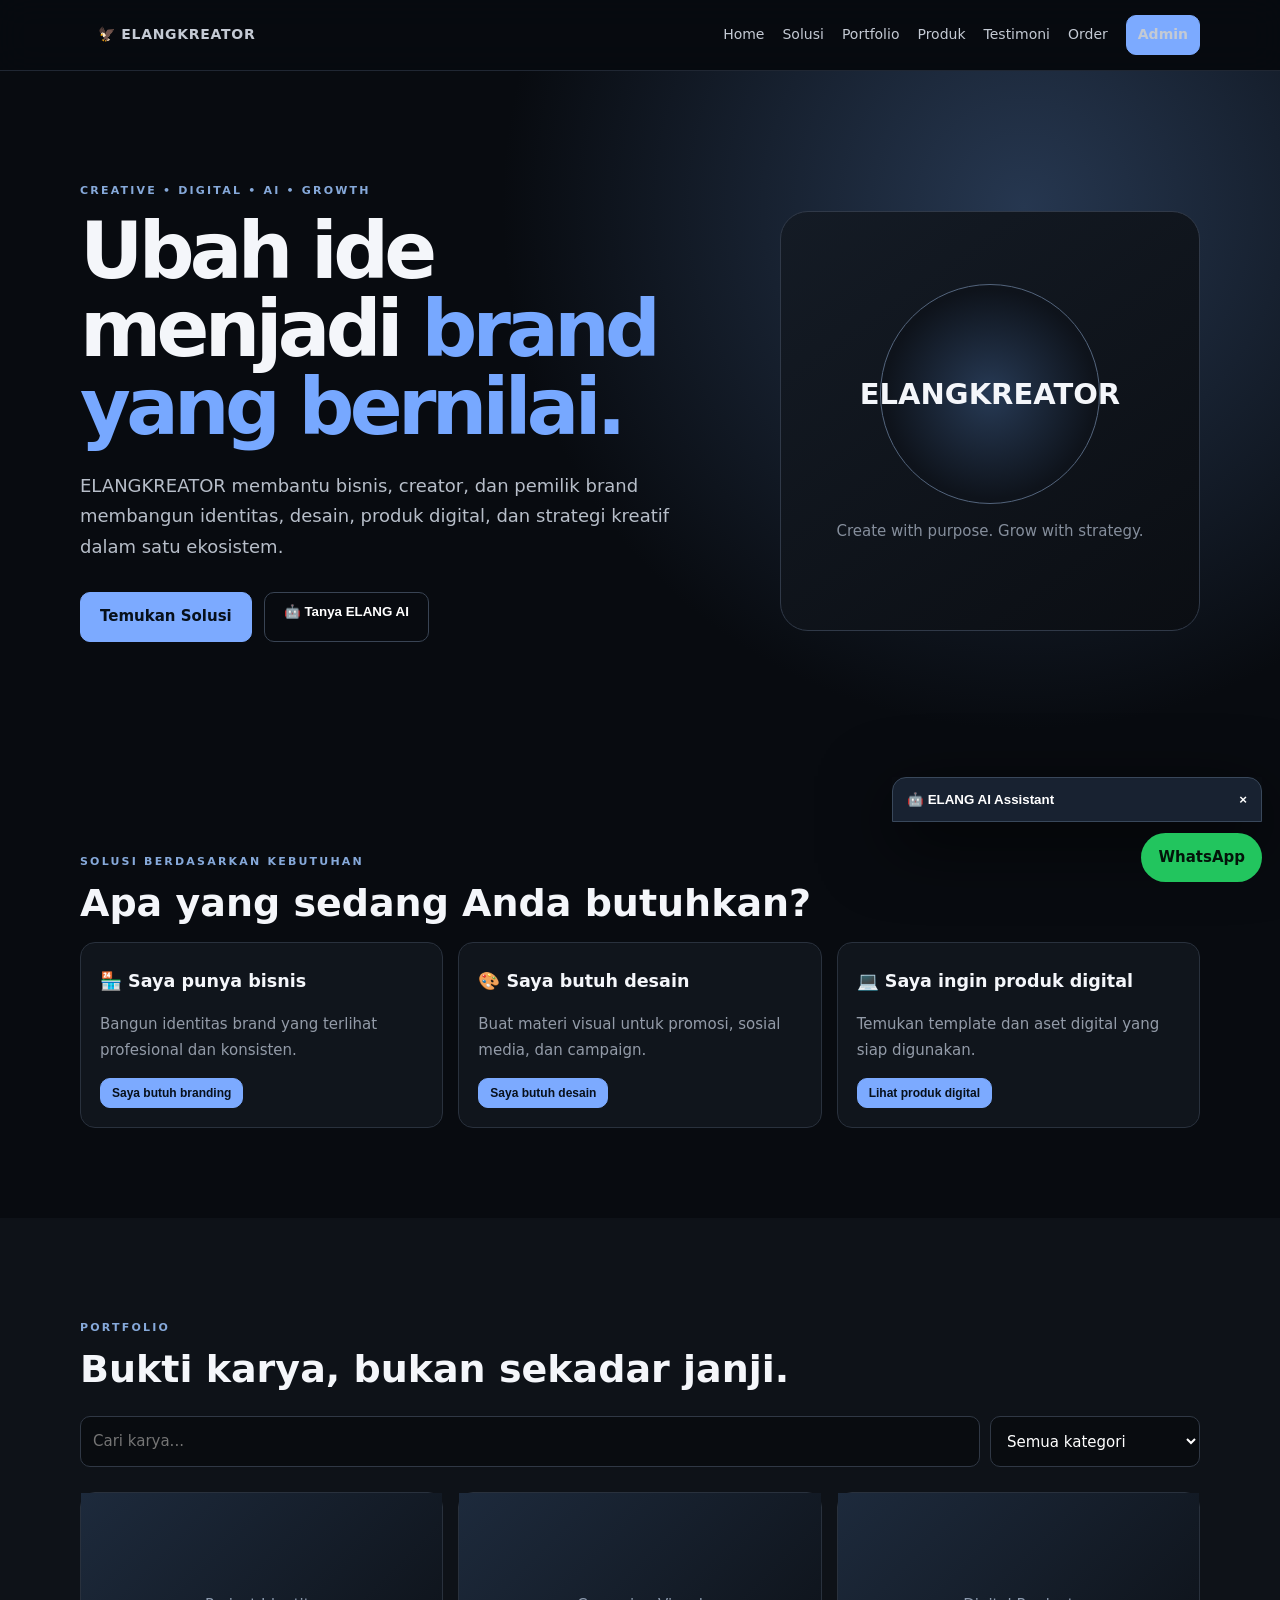
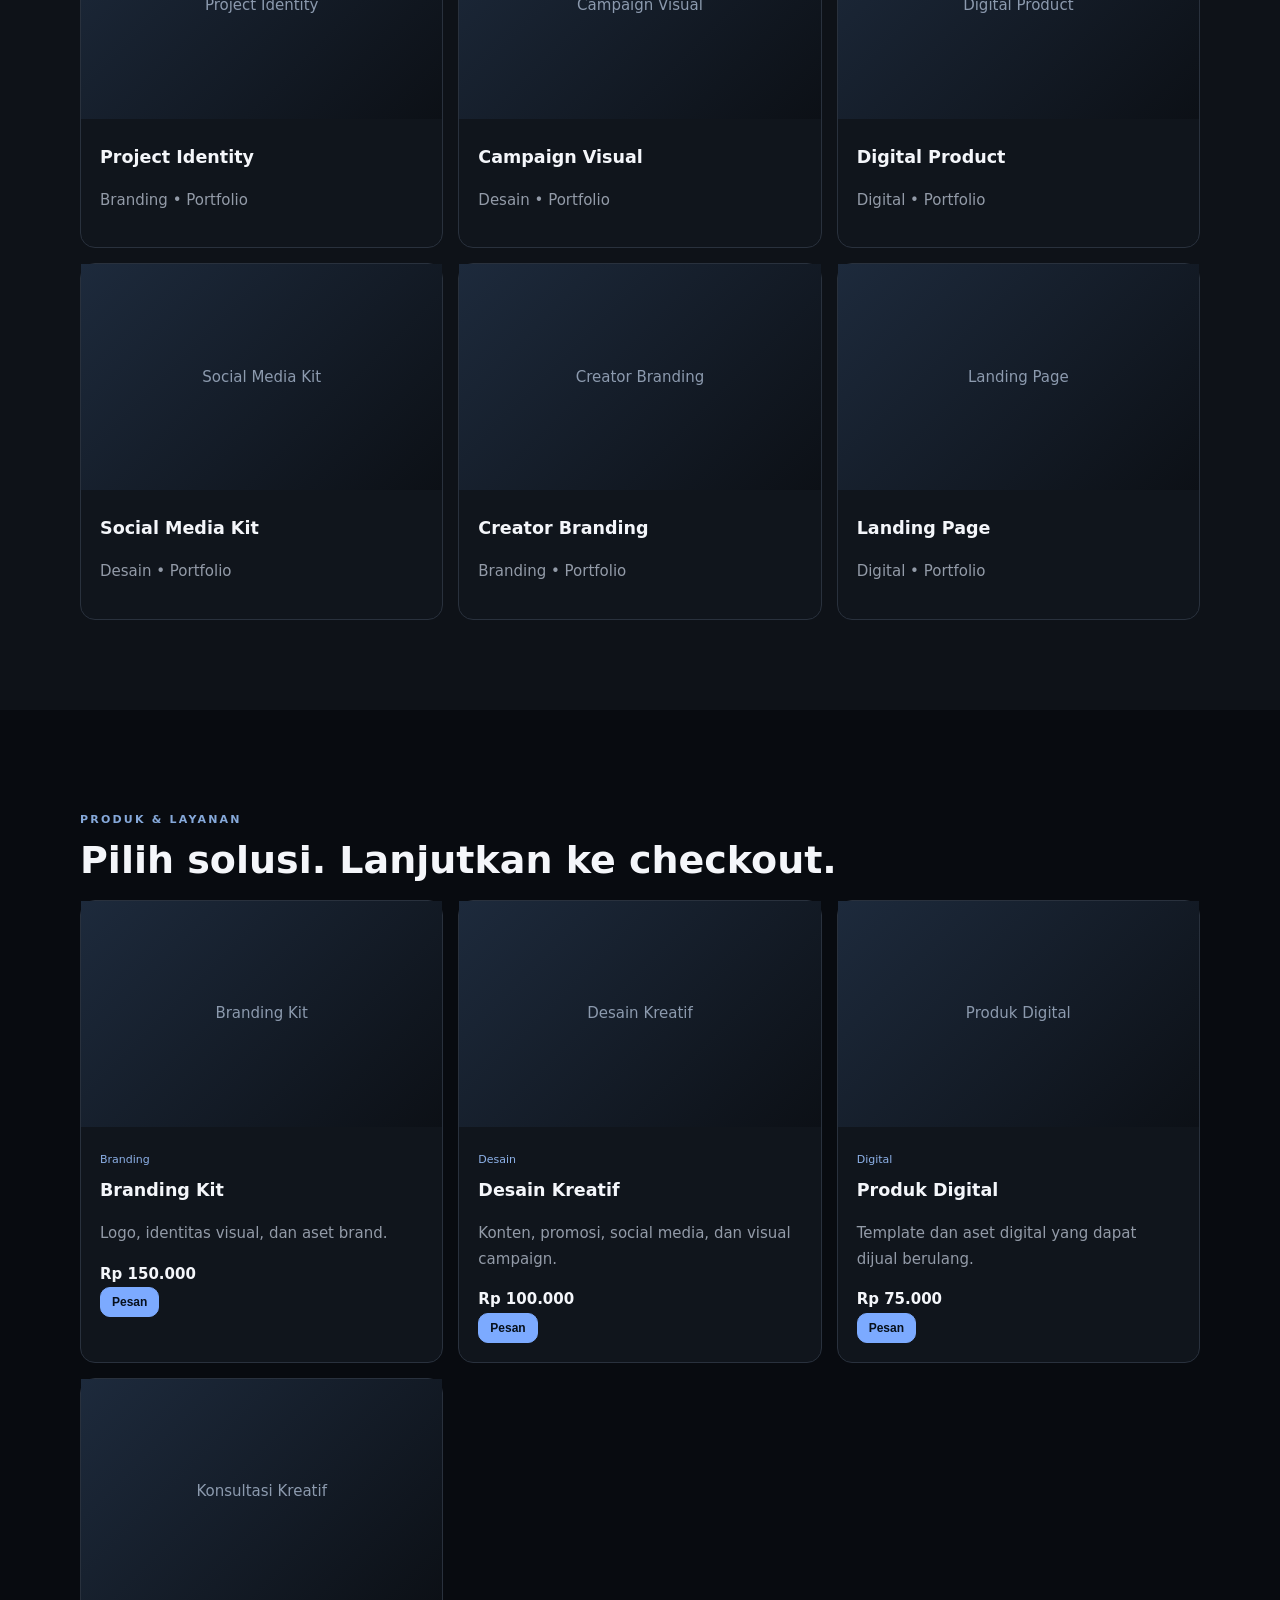
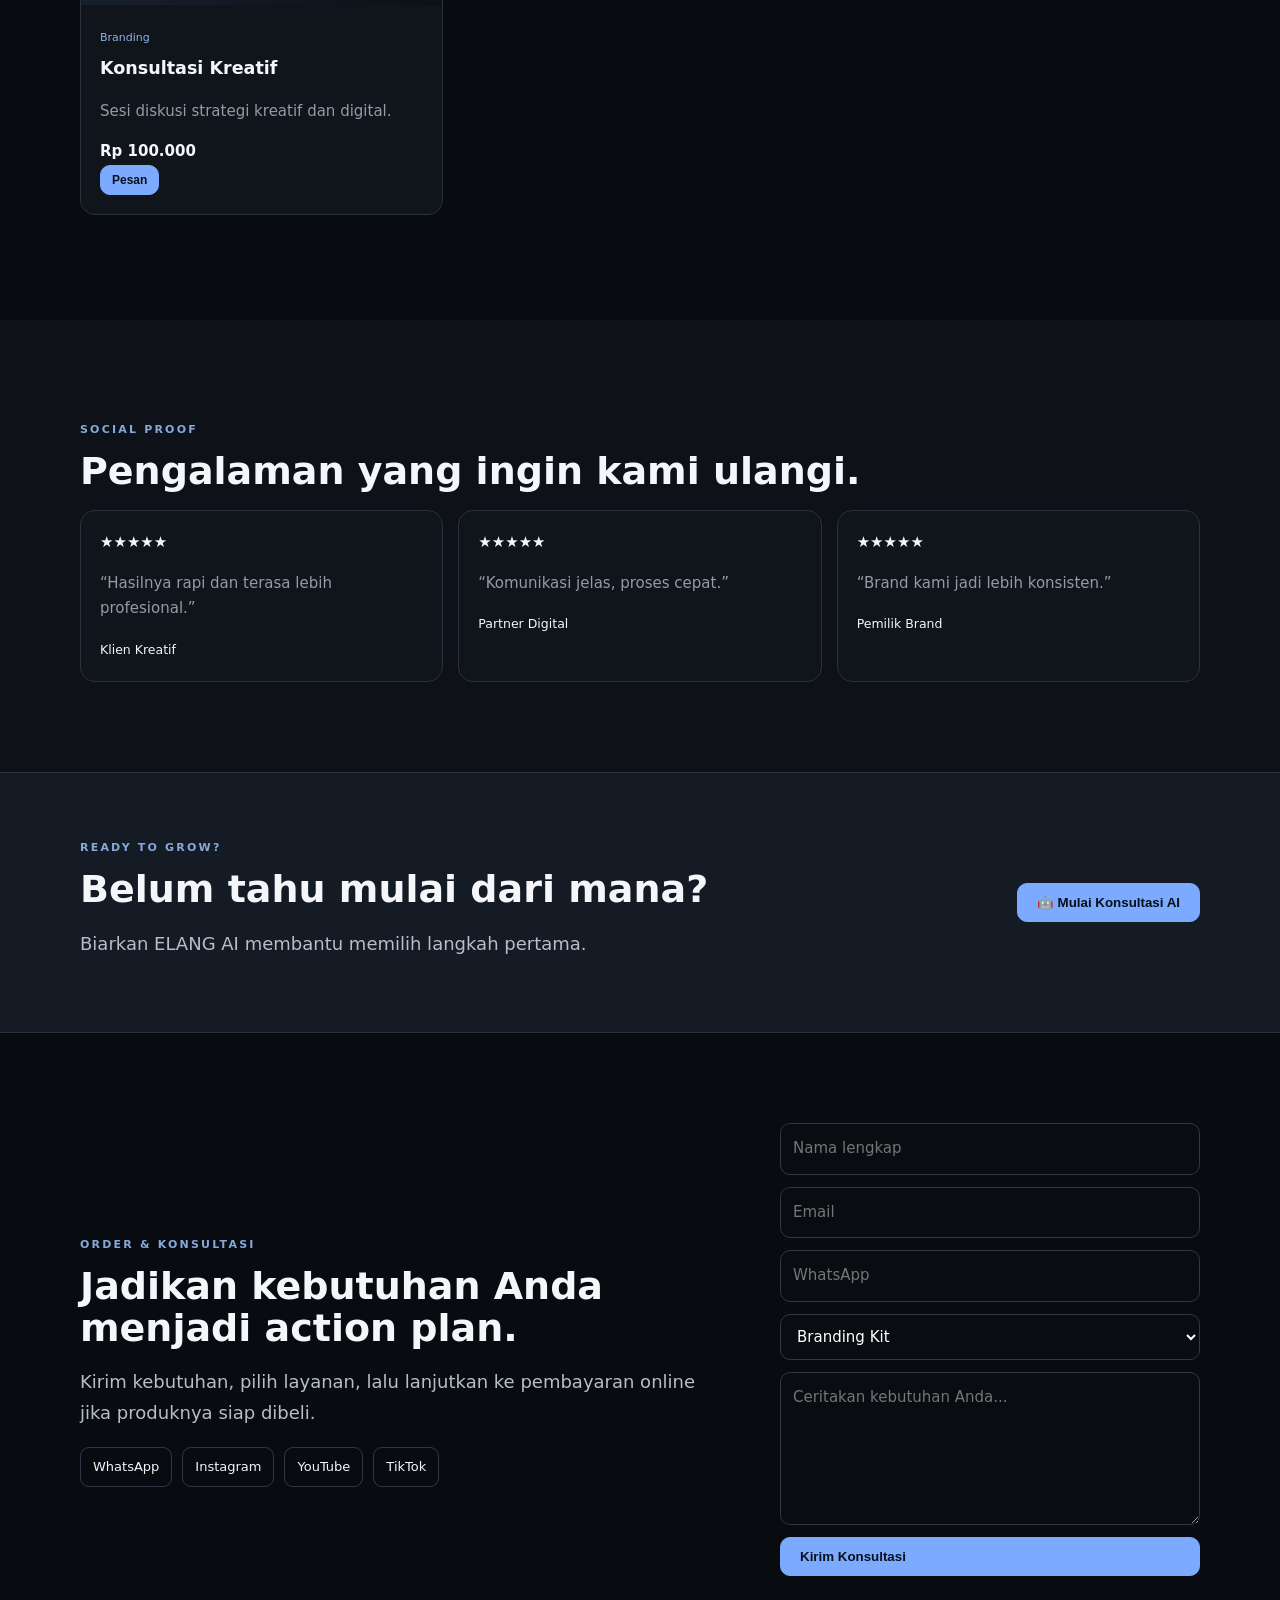
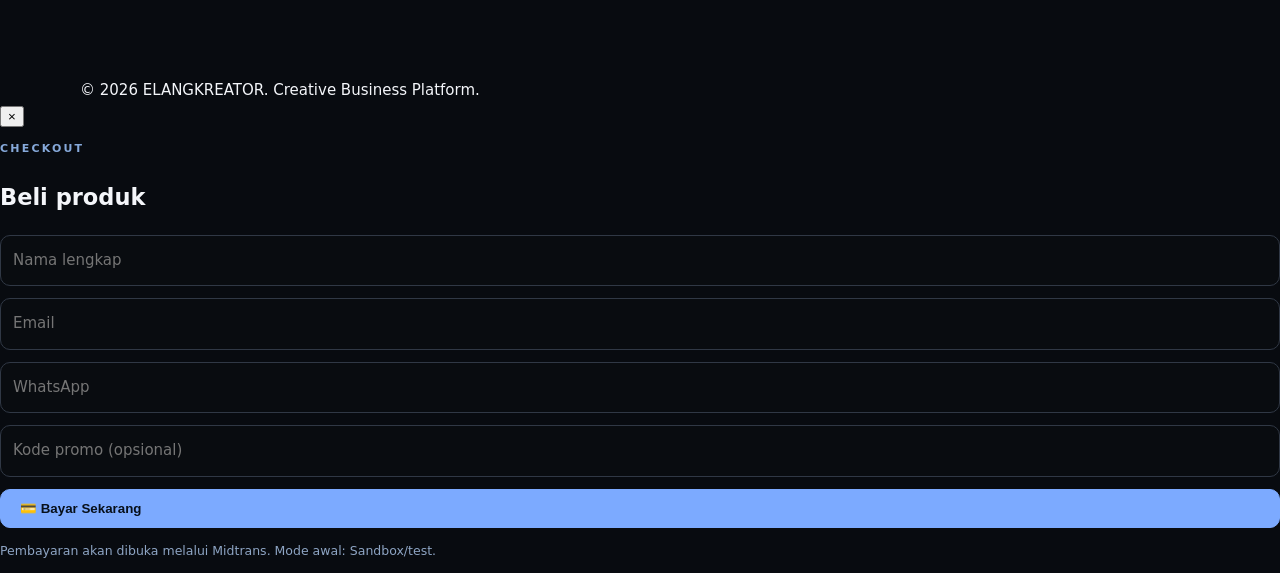
<file: index-v7.3-dynamic-pricing.html>
<!doctype html><html lang="id"><head><meta charset="utf-8"><meta name="viewport" content="width=device-width,initial-scale=1"><meta name="description" content="ELANGKREATOR — branding, desain, produk digital, AI assistant dan layanan kreatif."><meta property="og:title" content="ELANGKREATOR — Creative Business Platform"><meta property="og:description" content="Temukan solusi kreatif, konsultasi, produk digital dan checkout online."><meta name="theme-color" content="#070b12"><link rel="manifest" href="manifest.webmanifest"><title>ELANGKREATOR — Creative Business Platform</title><link rel="stylesheet" href="assets/css/style.css"></head><body>
<header><nav class="container nav"><a class="brand" href="#home">🦅 <span>ELANGKREATOR</span></a><button id="menu" class="menu" aria-label="Menu">☰</button><div id="navLinks"><a href="#home">Home</a><a href="#solusi">Solusi</a><a href="#portfolio">Portfolio</a><a href="#produk">Produk</a><a href="#testimoni">Testimoni</a><a href="#kontak">Order</a><a class="btn mini" href="admin.html">Admin</a></div></nav></header>
<main><section id="home" class="hero"><div class="container hero-grid"><div><p class="eyebrow">CREATIVE • DIGITAL • AI • GROWTH</p><h1>Ubah ide menjadi <span>brand yang bernilai.</span></h1><p class="lead">ELANGKREATOR membantu bisnis, creator, dan pemilik brand membangun identitas, desain, produk digital, dan strategi kreatif dalam satu ekosistem.</p><div class="actions"><a class="btn" href="#solusi">Temukan Solusi</a><button class="btn outline" id="openAi">🤖 Tanya ELANG AI</button></div><p class="status" id="heroStatus"></p></div><div class="hero-card"><div class="logo-orb">ELANG<br><strong>KREATOR</strong></div><p>Create with purpose. Grow with strategy.</p></div></div></section>
<section id="solusi" class="section"><div class="container"><p class="eyebrow">SOLUSI BERDASARKAN KEBUTUHAN</p><h2>Apa yang sedang Anda butuhkan?</h2><div class="cards"><article class="card"><div class="body"><h3>🏪 Saya punya bisnis</h3><p>Bangun identitas brand yang terlihat profesional dan konsisten.</p><button class="btn mini solution" data-service="Branding Kit">Saya butuh branding</button></div></article><article class="card"><div class="body"><h3>🎨 Saya butuh desain</h3><p>Buat materi visual untuk promosi, sosial media, dan campaign.</p><button class="btn mini solution" data-service="Desain Kreatif">Saya butuh desain</button></div></article><article class="card"><div class="body"><h3>💻 Saya ingin produk digital</h3><p>Temukan template dan aset digital yang siap digunakan.</p><button class="btn mini solution" data-service="Produk Digital">Lihat produk digital</button></div></article></div></div></section>
<section id="portfolio" class="section dark"><div class="container"><p class="eyebrow">PORTFOLIO</p><h2>Bukti karya, bukan sekadar janji.</h2><div class="toolbar"><input id="search" placeholder="Cari karya..."><select id="filter"><option value="all">Semua kategori</option><option>Branding</option><option>Desain</option><option>Digital</option></select></div><div id="gallery" class="cards"></div></div></section>
<section id="produk" class="section"><div class="container"><p class="eyebrow">PRODUK & LAYANAN</p><h2>Pilih solusi. Lanjutkan ke checkout.</h2><div id="products" class="cards" data-dynamic-pricing="true"></div><p id="productStatus" class="status"></p></div></section>
<section id="testimoni" class="section dark"><div class="container"><p class="eyebrow">SOCIAL PROOF</p><h2>Pengalaman yang ingin kami ulangi.</h2><div id="testimonials" class="cards"></div></div></section>
<section class="cta"><div class="container cta-row"><div><p class="eyebrow">READY TO GROW?</p><h2>Belum tahu mulai dari mana?</h2><p class="lead">Biarkan ELANG AI membantu memilih langkah pertama.</p></div><button class="btn green" id="openAi2">🤖 Mulai Konsultasi AI</button></div></section>
<section id="kontak" class="section"><div class="container two"><div><p class="eyebrow">ORDER & KONSULTASI</p><h2>Jadikan kebutuhan Anda menjadi action plan.</h2><p class="lead">Kirim kebutuhan, pilih layanan, lalu lanjutkan ke pembayaran online jika produknya siap dibeli.</p><div class="socials"><a id="waLink" target="_blank">WhatsApp</a><a href="https://instagram.com/elangkreator" target="_blank">Instagram</a><a href="https://youtube.com/" target="_blank">YouTube</a><a href="https://tiktok.com/" target="_blank">TikTok</a></div></div><form id="orderForm" class="form"><input name="name" required placeholder="Nama lengkap"><input name="email" type="email" placeholder="Email"><input name="contact" required placeholder="WhatsApp"><select name="service" id="serviceSelect"><option>Branding Kit</option><option>Desain Kreatif</option><option>Produk Digital</option><option>Konsultasi Kreatif</option></select><textarea name="message" required rows="5" placeholder="Ceritakan kebutuhan Anda..."></textarea><button class="btn" type="submit">Kirim Konsultasi</button><small id="formStatus" class="status"></small></form></div></section></main>
<footer class="footer"><div class="container">© 2026 ELANGKREATOR. Creative Business Platform.</div></footer>
<a class="wa" id="floatingWa" target="_blank">WhatsApp</a>
<div class="chatbot"><button id="chatToggle" class="chat-head">🤖 <span>ELANG AI Assistant</span><b>×</b></button><div id="chatBody" class="chat-body"><div id="messages" class="messages"><div class="msg bot">Halo! Saya ELANG AI. Saya membantu memilih solusi, menjelaskan layanan, dan mengarahkan Anda ke order atau checkout.</div></div><div class="quick"><button data-q="Saya punya bisnis dan ingin branding">Branding</button><button data-q="Saya membutuhkan desain">Desain</button><button data-q="Saya ingin produk digital">Produk Digital</button><button data-q="Saya belum tahu harus memilih apa">Belum tahu</button></div><form id="chatForm" class="chat-form"><input id="chatInput" placeholder="Tulis pertanyaan..."><button class="btn mini">➤</button></form></div></div>
<div id="checkoutModal" class="modal"><div class="modal-box"><button class="close" id="closeModal">×</button><p class="eyebrow">CHECKOUT</p><h2 id="checkoutTitle">Beli produk</h2><div id="checkoutSummary" class="order-summary"></div><form id="checkoutForm" class="form"><input name="name" required placeholder="Nama lengkap"><input name="email" type="email" required placeholder="Email"><input name="phone" required placeholder="WhatsApp"><input name="coupon" placeholder="Kode promo (opsional)"><button class="btn green" type="submit">💳 Bayar Sekarang</button><small class="payment-note">Pembayaran akan dibuka melalui Midtrans. Mode awal: Sandbox/test.</small><small id="checkoutStatus" class="status"></small></form></div></div>
<script type="module" src="assets/js/app.js"></script><script type="module" src="assets/js/pricing.js"></script><script>if('serviceWorker' in navigator) navigator.serviceWorker.register('sw.js').catch(()=>{});</script></body></html>
</file>
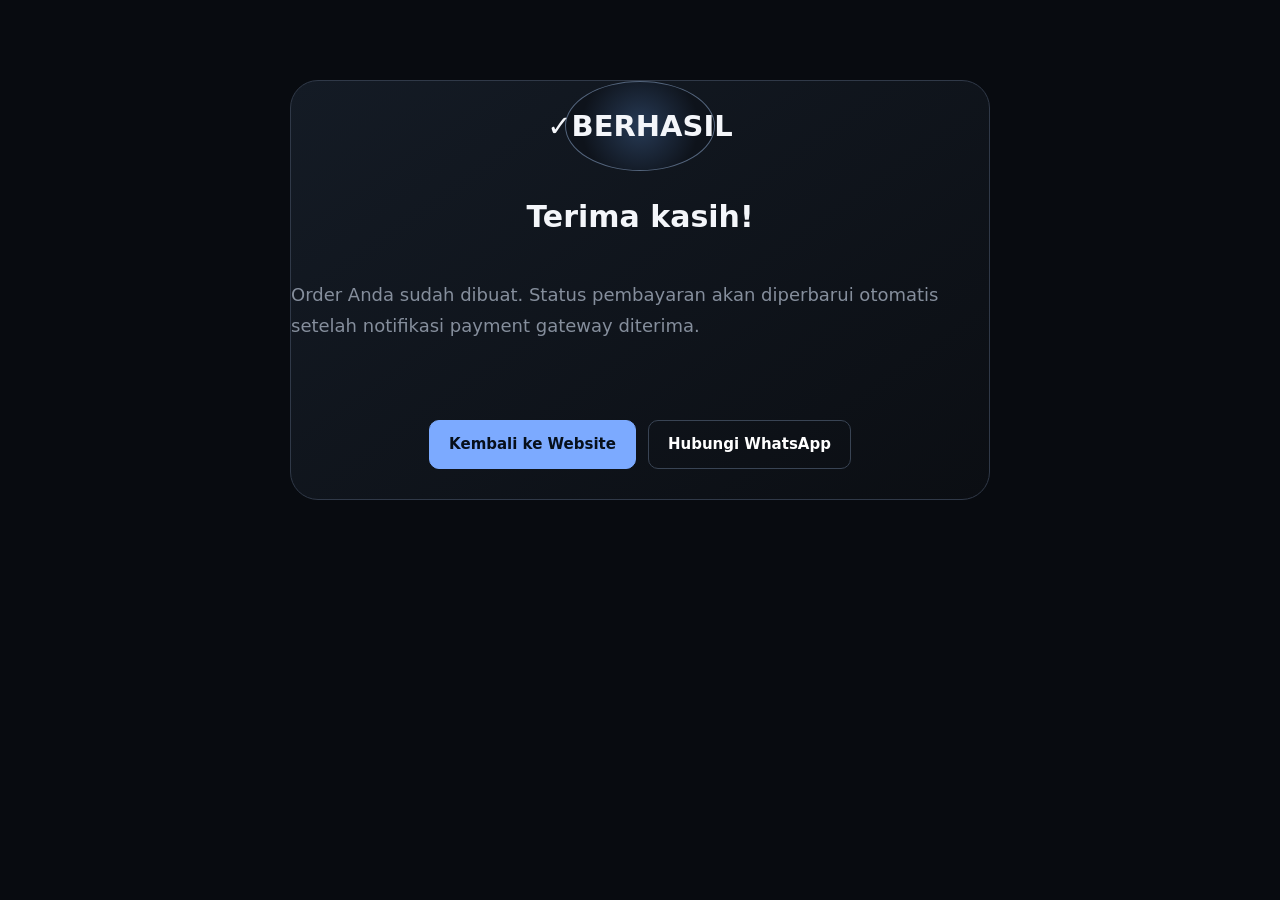
<file: success.html>
<!doctype html><html lang="id"><head><meta charset="utf-8"><meta name="viewport" content="width=device-width,initial-scale=1"><title>Pembayaran — ELANGKREATOR</title><link rel="stylesheet" href="assets/css/style.css"></head><body><main class="admin-main"><div class="container"><div class="hero-card" style="max-width:700px;margin:80px auto"><div class="logo-orb" style="width:150px;height:150px">✓<br><strong>BERHASIL</strong></div><h1>Terima kasih!</h1><p class="lead">Order Anda sudah dibuat. Status pembayaran akan diperbarui otomatis setelah notifikasi payment gateway diterima.</p><p id="orderId" class="status"></p><div class="actions"><a class="btn" href="index.html">Kembali ke Website</a><a class="btn outline" id="wa" target="_blank">Hubungi WhatsApp</a></div></div></div></main><script type="module">import {WHATSAPP_NUMBER} from './assets/js/config.js';const id=new URLSearchParams(location.search).get('order_id');document.getElementById('orderId').textContent=id?'Order ID: '+id:'Order berhasil dibuat.';document.getElementById('wa').href='https://wa.me/'+WHATSAPP_NUMBER+'?text='+encodeURIComponent('Halo ELANGKREATOR, saya ingin menanyakan order '+(id||''));</script></body></html>
</file>
<file: assets/css/style.css>
*{box-sizing:border-box}html{scroll-behavior:smooth}body{margin:0;background:#080b10;color:#f4f6fa;font:15px/1.7 Inter,system-ui,sans-serif}a{color:inherit;text-decoration:none}.container{width:min(1120px,92%);margin:auto}header{position:sticky;top:0;z-index:50;background:#080b10dd;backdrop-filter:blur(16px);border-bottom:1px solid #202733}.nav{height:70px;display:flex;align-items:center;justify-content:space-between}.brand{font-weight:900;letter-spacing:.05em}.nav a{margin-left:18px;color:#c4cad4;font-size:14px}.menu{display:none;background:none;border:0;color:white;font-size:25px}.hero{padding:100px 0 80px;background:radial-gradient(circle at 80% 20%,#263750,#080b10 45%)}.hero-grid,.two{display:grid;grid-template-columns:1.2fr .8fr;gap:70px;align-items:center}.eyebrow{font-size:11px;letter-spacing:.2em;font-weight:900;color:#86a9da}.hero h1{font-size:clamp(43px,7vw,78px);line-height:1;letter-spacing:-.06em;margin:10px 0 25px}.hero h1 span{color:#77a8ff}.lead{font-size:18px;color:#b7bec9}.actions{display:flex;gap:12px;margin:30px 0;flex-wrap:wrap}.btn{display:inline-flex;border:1px solid #7caaff;background:#7caaff;color:#07101b;padding:11px 19px;border-radius:10px;font-weight:800;cursor:pointer}.outline{background:transparent;color:white;border-color:#394454}.mini{padding:7px 11px;font-size:12px}.hero-card{height:420px;border:1px solid #303948;border-radius:28px;background:linear-gradient(145deg,#141b25,#0b0e13);display:flex;align-items:center;justify-content:center;flex-direction:column}.logo-orb{width:220px;height:220px;border:1px solid #53647c;border-radius:50%;display:flex;align-items:center;justify-content:center;text-align:center;font-size:29px;line-height:1.05;background:radial-gradient(circle,#273a55,#0e131b 68%);font-weight:900}.hero-card p{color:#858e9c}.section{padding:90px 0}.dark{background:#0e1218}.section h2,.cta h2{font-size:38px;line-height:1.1;margin:0 0 18px}.features{display:grid;grid-template-columns:1fr 1fr;gap:12px}.features article,.card,.panel{border:1px solid #29313d;background:#10151c;border-radius:15px}.features article{padding:25px}.features b{display:block;color:#78a9ff}.features span{display:block;font-weight:800}.features small{color:#8d96a4}.toolbar{display:flex;gap:10px;margin:25px 0}.toolbar input,.toolbar select,.form input,.form select,.form textarea,#chatInput{background:#090c10;color:white;border:1px solid #303845;border-radius:10px;padding:12px;font:inherit}.toolbar input{flex:1}.toolbar select{width:210px}.cards{display:grid;grid-template-columns:repeat(3,1fr);gap:15px}.thumb{aspect-ratio:16/10;display:flex;align-items:center;justify-content:center;background:linear-gradient(135deg,#1d2a3c,#0c1016);color:#8c9aae}.body{padding:19px}.body h3{margin:5px 0}.body p{color:#939ba8}.tag{font-size:11px;color:#8db1e8}.cta{padding:55px 0;background:#141b25;border-block:1px solid #28313e}.cta-row,.dash-head{display:flex;justify-content:space-between;align-items:center}.socials{display:flex;gap:10px}.socials a{border:1px solid #303845;padding:8px 12px;border-radius:9px;font-size:13px}.form{display:flex;flex-direction:column;gap:12px}.form small{color:#8ea5c4}.wa{position:fixed;right:18px;bottom:18px;z-index:60;background:#22c55e;color:#03140a;padding:12px 17px;border-radius:999px;font-weight:900}.chatbot{position:fixed;right:18px;bottom:78px;width:min(370px,calc(100vw - 36px));z-index:55;box-shadow:0 20px 70px #000b}.chat-head{width:100%;padding:14px;background:#182231;color:#fff;border:1px solid #39485b;border-radius:14px 14px 0 0;text-align:left;font-weight:800;cursor:pointer}.chat-head b{float:right}.chat-body{display:none;background:#0d1219;border:1px solid #303a49;border-top:0;border-radius:0 0 14px 14px}.chat-body.show{display:block}.messages{height:310px;overflow:auto;padding:14px}.msg{padding:10px 12px;border-radius:12px;margin:7px 0;max-width:88%;font-size:13px}.bot{background:#18212d}.user{background:#6e9cf0;color:#06101d;margin-left:auto}.quick{display:flex;gap:6px;padding:0 10px 10px;flex-wrap:wrap}.quick button{background:#131a24;color:#cbd4e0;border:1px solid #303a49;border-radius:999px;padding:6px 9px;font-size:11px}.chat-body form{display:flex;padding:10px;gap:7px;border-top:1px solid #252e39}.chat-body form button{border:0;border-radius:9px;padding:0 14px}.chat-body form input{flex:1}.panel{padding:22px;margin-bottom:20px}.metrics{display:flex;gap:12px;margin:20px 0}.metrics div{padding:18px 25px;border:1px solid #29313d;border-radius:12px}.metrics b,.metrics small,.product-row{display:block}.admin-grid{display:grid;grid-template-columns:1fr 1fr;gap:18px}.order,.product-row{padding:13px 0;border-bottom:1px solid #252d38}.order:last-child{border:0}.product-row small{color:#8c96a4}@media(max-width:800px){.nav a{display:none}.nav .brand{display:block}.menu{display:block}.nav #navLinks{display:none;position:absolute;top:70px;left:0;right:0;background:#080b10;padding:15px}.nav #navLinks.open{display:flex;flex-direction:column}.nav #navLinks a{display:block;margin:7px 0}.hero-grid,.two,.admin-grid{grid-template-columns:1fr}.hero{padding-top:60px}.hero-card{height:300px}.cards{grid-template-columns:1fr 1fr}.cta-row,.dash-head{align-items:flex-start;flex-direction:column;gap:15px}}@media(max-width:520px){.cards,.features{grid-template-columns:1fr}.toolbar{flex-direction:column}.toolbar select{width:100%}.section h2{font-size:31px}}
</file>
